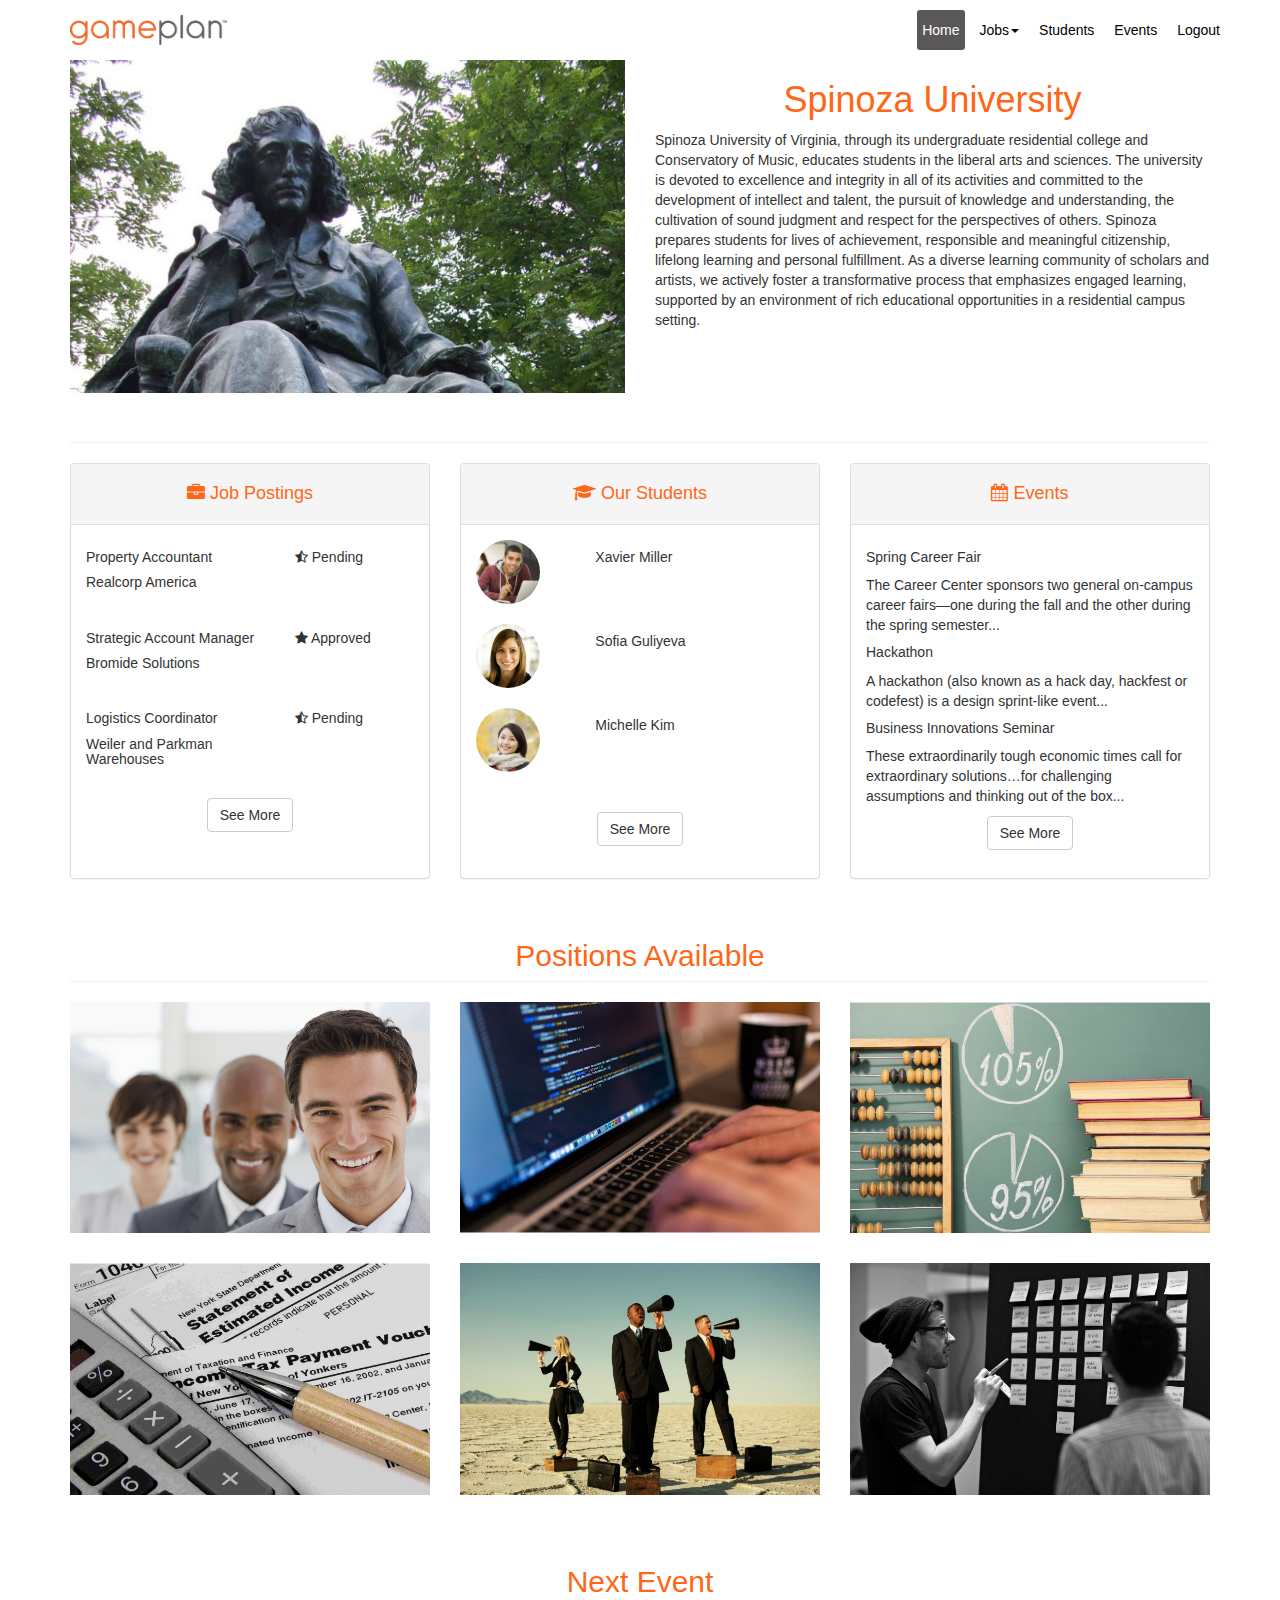
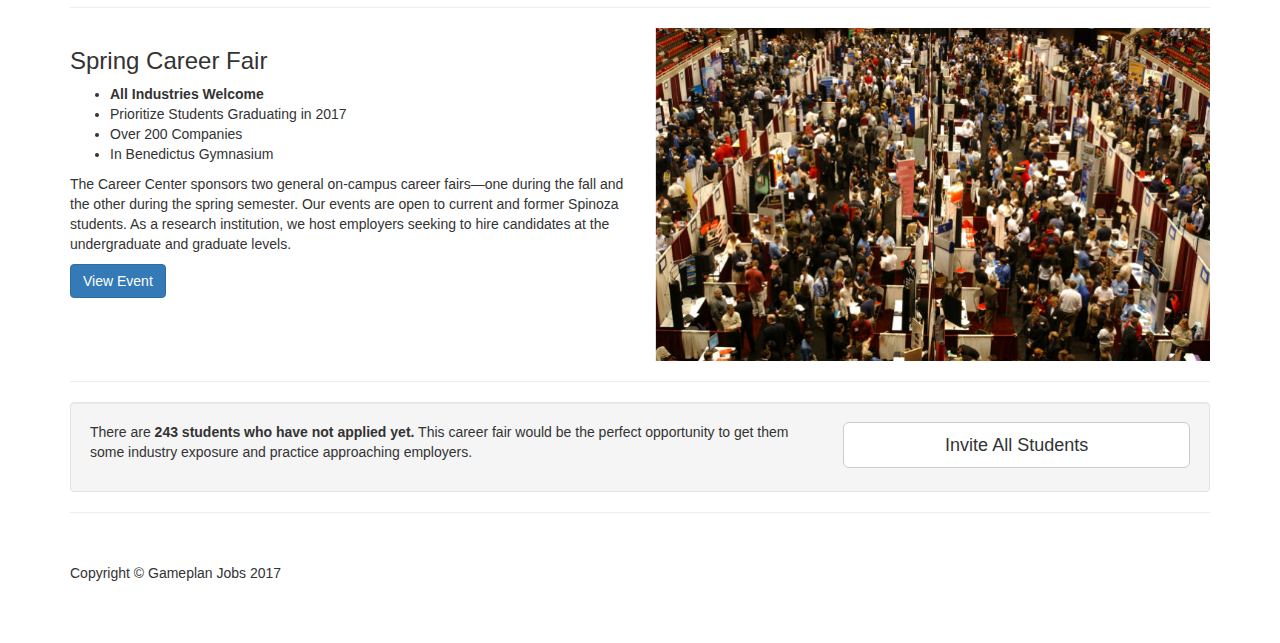
<file: index.html>
<!DOCTYPE html>
<html lang="en">

<head>

    <meta charset="utf-8">
    <meta http-equiv="X-UA-Compatible" content="IE=edge">
    <meta name="viewport" content="width=device-width, initial-scale=1">
    <meta name="description" content="">
    <meta name="author" content="">

    <title>PROTOTYPE // Gameplan Grad Jobs</title>

    <!-- Bootstrap Core CSS -->
    <link href="css/bootstrap.min.css" rel="stylesheet">

    <!-- Custom CSS -->
    <link href="css/modern-business.css" rel="stylesheet">

    <!-- Custom Fonts -->
    <link href="font-awesome/css/font-awesome.min.css" rel="stylesheet" type="text/css">

    <!-- HTML5 Shim and Respond.js IE8 support of HTML5 elements and media queries -->
    <!-- WARNING: Respond.js doesn't work if you view the page via file:// -->
    <!--[if lt IE 9]>
        <script src="https://oss.maxcdn.com/libs/html5shiv/3.7.0/html5shiv.js"></script>
        <script src="https://oss.maxcdn.com/libs/respond.js/1.4.2/respond.min.js"></script>
    <![endif]-->

</head>

<body>

    <!-- Navigation -->
    <nav class="navbar navbar-inverse navbar-fixed-top" role="navigation">
        <div class="container">
            <!-- Brand and toggle get grouped for better mobile display -->
            <div class="navbar-header">
                <button type="button" class="navbar-toggle" data-toggle="collapse" data-target="#bs-example-navbar-collapse-1">
                    <span class="sr-only">Toggle navigation</span>
                    <span class="icon-bar"></span>
                    <span class="icon-bar"></span>
                    <span class="icon-bar"></span>
                </button>
                <a class="navbar-brand" href="index.html">
                    <img src="images/logo.png">
                </a>
            </div>
            <!-- Collect the nav links, forms, and other content for toggling -->
            <div class="collapse navbar-collapse" id="bs-example-navbar-collapse-1">
                <ul class="nav navbar-nav navbar-right">
                    <li class="active">
                        <a href="index.html">Home</a>
                    </li>
                    <!-- Jobs Dropdown -->
                    <li class="dropdown hidden-xs">
                        <a href="#" class="dropdown-toggle" data-toggle="dropdown">Jobs<b class="caret"></b></a>
                        <ul class="dropdown-menu">
                            <li>
                                <a href="jobs.html">Recent Jobs</a>
                            </li>
                            <li>
                                <a href="jobsindex.html">All Jobs</a>
                            </li>
                        </ul>
                    </li>
                    <li class="visible-xs">
                        <a href="jobs.html">Jobs</a>
                    </li>
                    <li>
                        <a href="studentsindex.html">Students</a>
                    </li>
                    <li>
                        <a href="events.html">Events</a>
                    </li>
                    <li>
                        <a href="http://gameplanjobs.com/">Logout</a>
                    </li>
                    
                </ul>
            </div>
            <!-- /.navbar-collapse -->
        </div>
        <!-- /.container -->
    </nav>

    <!-- Page Content -->
    <div class="container">

        <!-- Intro Content -->
        <div class="row">
            <div class="col-md-6">
                <img class="img-responsive" src="images/spinozauniversity.jpg" alt="">
            </div>
            <div class="col-md-6">
                <h1>Spinoza University</h1>
                <p>Spinoza University of Virginia, through its undergraduate residential college and Conservatory of Music, educates students in the liberal arts and sciences. The university is devoted to excellence and integrity in all of its activities and committed to the development of intellect and talent, the pursuit of knowledge and understanding, the cultivation of sound judgment and respect for the perspectives of others. Spinoza prepares students for lives of achievement, responsible and meaningful citizenship, lifelong learning and personal fulfillment. As a diverse learning community of scholars and artists, we actively foster a transformative process that emphasizes engaged learning, supported by an environment of rich educational opportunities in a residential campus setting.</p>
            </div>
        </div>
        <!-- /.row -->

        <!-- Marketing Icons Section -->
        <div class="row">
            <div class="col-lg-12">
                <h1 class="page-header">
                </h1>
            </div>
            <div class="col-md-4">
            <!-- Mixed Status -->
                <div class="panel panel-default">
                    <div class="panel-heading">
                        <h4><i class="fa fa-briefcase" aria-hidden="true"></i> Job Postings</h4>
                    </div>
                    <div class="panel-body">
                        <div class="row">
                            <div class="col-sm-7">
                                <h5>Property Accountant</h5>
                                <h5>Realcorp America</h5>
                            </div>
                            <div class="col-sm-5">
                                <h5><i class="fa fa-star-half-o" aria-hidden="true"></i> Pending</h5>
                            </div>
                        </div>
                        <br>
                        <div class="row">
                            <div class="col-sm-7">
                                <h5>Strategic Account Manager</h5>
                                <h5>Bromide Solutions</h5>
                            </div>
                            <div class="col-sm-5">
                                <h5><i class="fa fa-star" aria-hidden="true"></i> Approved</h5>
                            </div>
                        </div>
                        <br>
                        <div class="row">
                            <div class="col-sm-7">
                                <h5>Logistics Coordinator</h5>
                                <h5>Weiler and Parkman Warehouses</h5>
                            </div>
                            <div class="col-sm-5">
                                <h5><i class="fa fa-star-half-o" aria-hidden="true"></i> Pending</h5>
                            </div>
                        </div>
                        <br>
                        <div class="text-center">
                            <a href="jobs.html" class="btn btn-default">See More</a>
                        </div>
                    </div>
                </div>
            </div>
            <div class="col-md-4">
                <div class="panel panel-default">
                    <div class="panel-heading">
                        <h4><i class="fa fa-graduation-cap" aria-hidden="true"></i> Our Students</h4>
                    </div>
                    <div class="panel-body">
                        <div class="row">
                            <div class="col-sm-4">
                            <a class="pull-left" href="#">
                                <img class="media-object" src="images/students/studentsm1.png" alt="">
                            </a>
                            </div>
                            <div class="col-sm-8">
                                <h5>Xavier Miller</h5>
                            </div>
                        </div>
                        <br>
                        <div class="row">
                            <div class="col-sm-4">
                            <a class="pull-left" href="#">
                                <img class="media-object" src="images/students/studentsm4.png" alt="">
                            </a>
                            </div>
                            <div class="col-sm-8">
                                <h5>Sofia Guliyeva</h5>
                            </div>
                        </div>
                        <br>
                        <div class="row">
                            <div class="col-sm-4">
                            <a class="pull-left" href="#">
                                <img class="media-object" src="images/students/studentsm2.png" alt="">
                            </a>
                            </div>
                            <div class="col-sm-8">
                                <h5>Michelle Kim</h5>
                            </div>
                        </div>
                        <br>
                        <br>
                        <div class="text-center">
                            <a href="studentsindex.html" class="btn btn-default">See More</a>
                        </div>
                    </div>
                </div>
            </div>
            <div class="col-md-4">
                <div class="panel panel-default">
                    <div class="panel-heading">
                        <h4><i class="fa fa-calendar" aria-hidden="true"></i> Events</h4>
                    </div>
                    <div class="panel-body">
                        <h5>Spring Career Fair</h5>
                        <p>The Career Center sponsors two general on-campus career fairs—one during the fall and the other during the spring semester...</p>
                        <h5>Hackathon</h5>
                        <p>A hackathon (also known as a hack day, hackfest or codefest) is a design sprint-like event...</p>
                        <h5>Business Innovations Seminar</h5>
                        <p>These extraordinarily tough economic times call for extraordinary solutions…for challenging assumptions and thinking out of the box...</p>
                        <div class="text-center">
                            <a href="events.html" class="btn btn-default">See More</a>
                        </div>
                    </div>
                </div>
            </div>
        </div>
        <!-- /.row -->

        <!-- Portfolio Section -->
        <div class="row">
            <div class="col-lg-12">
                <h2 class="page-header">Positions Available</h2>
            </div>
            <div class="col-md-4 col-sm-6">
                <a href="jobpost.html">
                    <img class="img-responsive img-portfolio img-hover" src="images/jobs/job1.jpg" alt="">
                </a> 
            </div>
            <div class="col-md-4 col-sm-6">
                <a href="jobpost.html">
                    <img class="img-responsive img-portfolio img-hover" src="images/jobs/job2.jpg" alt="">
                </a>
            </div>
            <div class="col-md-4 col-sm-6">
                <a href="jobpost.html">
                    <img class="img-responsive img-portfolio img-hover" src="images/jobs/job3.jpg" alt="">
                </a>
            </div>
            <div class="col-md-4 col-sm-6">
                <a href="jobpost.html">
                    <img class="img-responsive img-portfolio img-hover" src="images/jobs/job4.jpg" alt="">
                </a>
            </div>
            <div class="col-md-4 col-sm-6">
                <a href="jobpost.html">
                    <img class="img-responsive img-portfolio img-hover" src="images/jobs/job5.jpg" alt="">
                </a>
            </div>
            <div class="col-md-4 col-sm-6">
                <a href="jobpost.html">
                    <img class="img-responsive img-portfolio img-hover" src="images/jobs/job6.jpg" alt="">
                </a>
            </div>
        </div>
        <!-- /.row -->

        <!-- Features Section -->
        <div class="row">
            <div class="col-lg-12">
                <h2 class="page-header">Next Event</h2>
            </div>
            <div class="col-md-6">
                <h3>Spring Career Fair</h3>
                <ul>
                    <li><strong>All Industries Welcome</strong>
                    </li>
                    <li>Prioritize Students Graduating in 2017</li>
                    <li>Over 200 Companies</li>
                    <li>In Benedictus Gymnasium</li>
                </ul>
                <p>The Career Center sponsors two general on-campus career fairs—one during the fall and the other during the spring semester. Our events are open to current and former Spinoza students. As a research institution, we host employers seeking to hire candidates at the undergraduate and graduate levels.</p>
                <a class="btn btn-primary" href="event-sample.html">View Event</i></a>
            </div>
            <div class="col-md-6">
                <a href="event-sample.html">
                    <img class="img-responsive img-hover" src="images/events/careerfairlg1.jpg" alt="">
                </a>
            </div>
        </div>
        <!-- /.row -->

        <hr>

        <!-- Call to Action Section -->
        <div class="well">
            <div class="row">
                <div class="col-md-8">
                    <p>There are <strong>243 students who have not applied yet.</strong> This career fair would be the perfect opportunity to get them some industry exposure and practice approaching employers.</p>
                </div>
                <div class="col-md-4">
                    <a class="btn btn-lg btn-default btn-block" href="#">Invite All Students</a>
                </div>
            </div>
        </div>

        <hr>

        <!-- Footer -->
        <footer>
            <div class="row">
                <div class="col-lg-12">
                    <p>Copyright &copy; Gameplan Jobs 2017</p>
                </div>
            </div>
        </footer>

    </div>
    <!-- /.container -->

    <!-- jQuery -->
    <script src="js/jquery.js"></script>

    <!-- Bootstrap Core JavaScript -->
    <script src="js/bootstrap.min.js"></script>

    <!-- Script to Activate the Carousel -->
    <script>
    $('.carousel').carousel({
        interval: 5000 //changes the speed
    })
    </script>

</body>

</html>
</file>
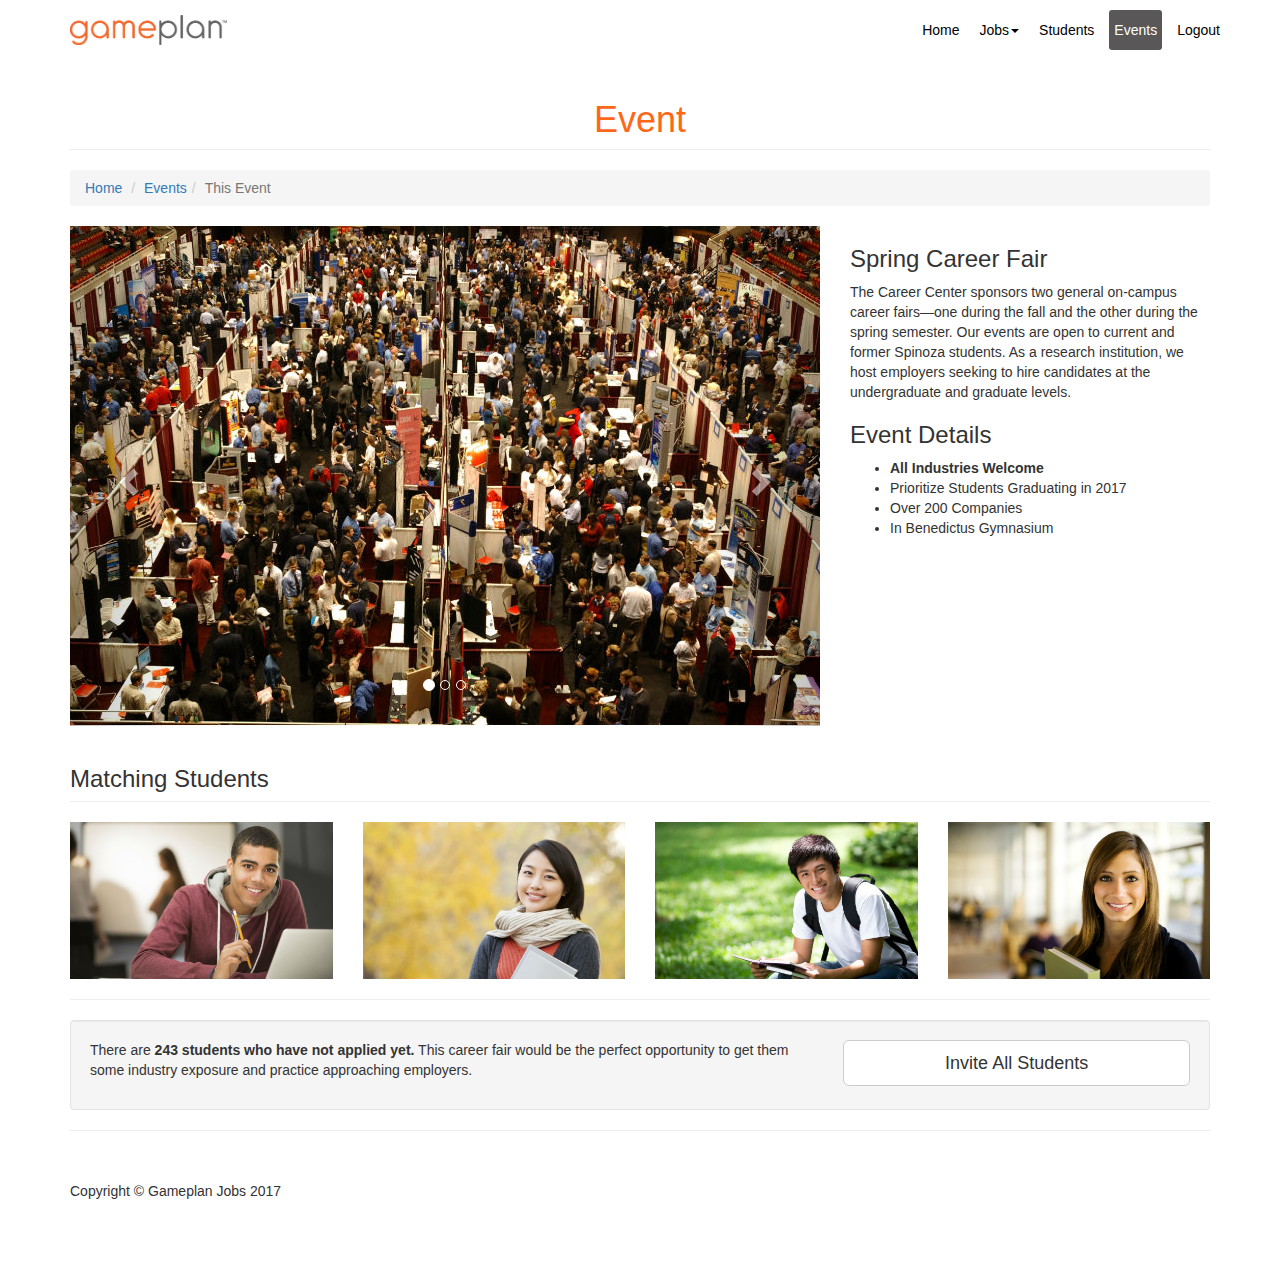
<file: event-sample.html>
<!DOCTYPE html>
<html lang="en">

<head>

    <meta charset="utf-8">
    <meta http-equiv="X-UA-Compatible" content="IE=edge">
    <meta name="viewport" content="width=device-width, initial-scale=1">
    <meta name="description" content="">
    <meta name="author" content="">

    <title>PROTOTYPE // Gameplan Grad Jobs</title>

    <!-- Bootstrap Core CSS -->
    <link href="css/bootstrap.min.css" rel="stylesheet">

    <!-- Custom CSS -->
    <link href="css/modern-business.css" rel="stylesheet">

    <!-- Custom Fonts -->
    <link href="font-awesome/css/font-awesome.min.css" rel="stylesheet" type="text/css">

    <!-- HTML5 Shim and Respond.js IE8 support of HTML5 elements and media queries -->
    <!-- WARNING: Respond.js doesn't work if you view the page via file:// -->
    <!--[if lt IE 9]>
        <script src="https://oss.maxcdn.com/libs/html5shiv/3.7.0/html5shiv.js"></script>
        <script src="https://oss.maxcdn.com/libs/respond.js/1.4.2/respond.min.js"></script>
    <![endif]-->

</head>

<body>

    <!-- Navigation -->
    <nav class="navbar navbar-inverse navbar-fixed-top" role="navigation">
        <div class="container">
            <!-- Brand and toggle get grouped for better mobile display -->
            <div class="navbar-header">
                <button type="button" class="navbar-toggle" data-toggle="collapse" data-target="#bs-example-navbar-collapse-1">
                    <span class="sr-only">Toggle navigation</span>
                    <span class="icon-bar"></span>
                    <span class="icon-bar"></span>
                    <span class="icon-bar"></span>
                </button>
                <a class="navbar-brand" href="index.html">
                    <img src="images/logo.png">
                </a>
            </div>
            <!-- Collect the nav links, forms, and other content for toggling -->
            <div class="collapse navbar-collapse" id="bs-example-navbar-collapse-1">
                <ul class="nav navbar-nav navbar-right">
                    <li>
                        <a href="index.html">Home</a>
                    </li>
                    <!-- Jobs Dropdown -->
                    <li class="dropdown hidden-xs">
                        <a href="#" class="dropdown-toggle" data-toggle="dropdown">Jobs<b class="caret"></b></a>
                        <ul class="dropdown-menu">
                            <li>
                                <a href="jobs.html">Recent Jobs</a>
                            </li>
                            <li>
                                <a href="jobsindex.html">All Jobs</a>
                            </li>
                        </ul>
                    </li>
                    <li class="visible-xs">
                        <a href="jobs.html">Jobs</a>
                    </li>
                    <li>
                        <a href="studentsindex.html">Students</a>
                    </li>
                    <li class="active">
                        <a href="events.html">Events</a>
                    </li>
                    <li>
                        <a href="http://gameplanjobs.com/">Logout</a>
                    </li>
                    
                </ul>
            </div>
            <!-- /.navbar-collapse -->
        </div>
        <!-- /.container -->
    </nav>
    <!-- Page Content -->
    <div class="container">

        <!-- Page Heading/Breadcrumbs -->
        <div class="row">
            <div class="col-lg-12">
                <h1 class="page-header">Event
                </h1>
                <ol class="breadcrumb">
                    <li><a href="index.html">Home</a>
                    </li>
                    <li><a href="events.html">Events</a>
                    <li class="active">This Event</li>
                </ol>
            </div>
        </div>
        <!-- /.row -->

        <!-- Event Row -->
        <div class="row">

            <div class="col-md-8">
                <div id="carousel-example-generic" class="carousel slide" data-ride="carousel">
                    <!-- Indicators -->
                    <ol class="carousel-indicators">
                        <li data-target="#carousel-example-generic" data-slide-to="0" class="active"></li>
                        <li data-target="#carousel-example-generic" data-slide-to="1"></li>
                        <li data-target="#carousel-example-generic" data-slide-to="2"></li>
                    </ol>

                    <!-- Wrapper for slides -->
                    <div class="carousel-inner">
                        <div class="item active">
                            <img class="img-responsive" src="images/events/careerfairxl1.jpg" alt="">
                        </div>
                        <div class="item">
                            <img class="img-responsive" src="images/events/careerfairxl01.jpg" alt="">
                        </div>
                        <div class="item">
                            <img class="img-responsive" src="images/events/careerfairxl001.jpg" alt="">
                        </div>
                    </div>

                    <!-- Controls -->
                    <a class="left carousel-control" href="#carousel-example-generic" data-slide="prev">
                        <span class="glyphicon glyphicon-chevron-left"></span>
                    </a>
                    <a class="right carousel-control" href="#carousel-example-generic" data-slide="next">
                        <span class="glyphicon glyphicon-chevron-right"></span>
                    </a>
                </div>
            </div>

            <div class="col-md-4">
                <h3>Spring Career Fair</h3>
                <p>The Career Center sponsors two general on-campus career fairs—one during the fall and the other during the spring semester. Our events are open to current and former Spinoza students. As a research institution, we host employers seeking to hire candidates at the undergraduate and graduate levels.</p>
                <h3>Event Details</h3>
                <ul>
                    <li><strong>All Industries Welcome</strong>
                    </li>
                    <li>Prioritize Students Graduating in 2017</li>
                    <li>Over 200 Companies</li>
                    <li>In Benedictus Gymnasium</li>
                </ul>
            </div>

        </div>
        <!-- /.row -->

        <!-- Related Events Row -->
        <div class="row">

            <div class="col-lg-12">
                <h3 class="page-header">Matching Students</h3>
            </div>

            <div class="col-sm-3 col-xs-6">
                <a href="#">
                    <img class="img-responsive img-hover img-related" src="images/students/studentmd1.jpg" alt="">
                </a>
            </div>

            <div class="col-sm-3 col-xs-6">
                <a href="#">
                    <img class="img-responsive img-hover img-related" src="images/students/studentmd2.jpg" alt="">
                </a>
            </div>

            <div class="col-sm-3 col-xs-6">
                <a href="#">
                    <img class="img-responsive img-hover img-related" src="images/students/studentmd3.jpg" alt="">
                </a>
            </div>

            <div class="col-sm-3 col-xs-6">
                <a href="#">
                    <img class="img-responsive img-hover img-related" src="images/students/studentmd4.jpg" alt="">
                </a>
            </div>

        </div>
        <!-- /.row -->

        <hr>

        <!-- Call to Action Section -->
        <div class="well">
            <div class="row">
                <div class="col-md-8">
                    <p>There are <strong>243 students who have not applied yet.</strong> This career fair would be the perfect opportunity to get them some industry exposure and practice approaching employers.</p>
                </div>
                <div class="col-md-4">
                    <a class="btn btn-lg btn-default btn-block" href="#">Invite All Students</a>
                </div>
            </div>
        </div>

        <hr>
        <!-- Footer -->
        <footer>
            <div class="row">
                <div class="col-lg-12">
                    <p>Copyright &copy; Gameplan Jobs 2017</p>
                </div>
            </div>
        </footer>

    </div>
    <!-- /.container -->

    <!-- jQuery -->
    <script src="js/jquery.js"></script>

    <!-- Bootstrap Core JavaScript -->
    <script src="js/bootstrap.min.js"></script>

</body>

</html>
</file>
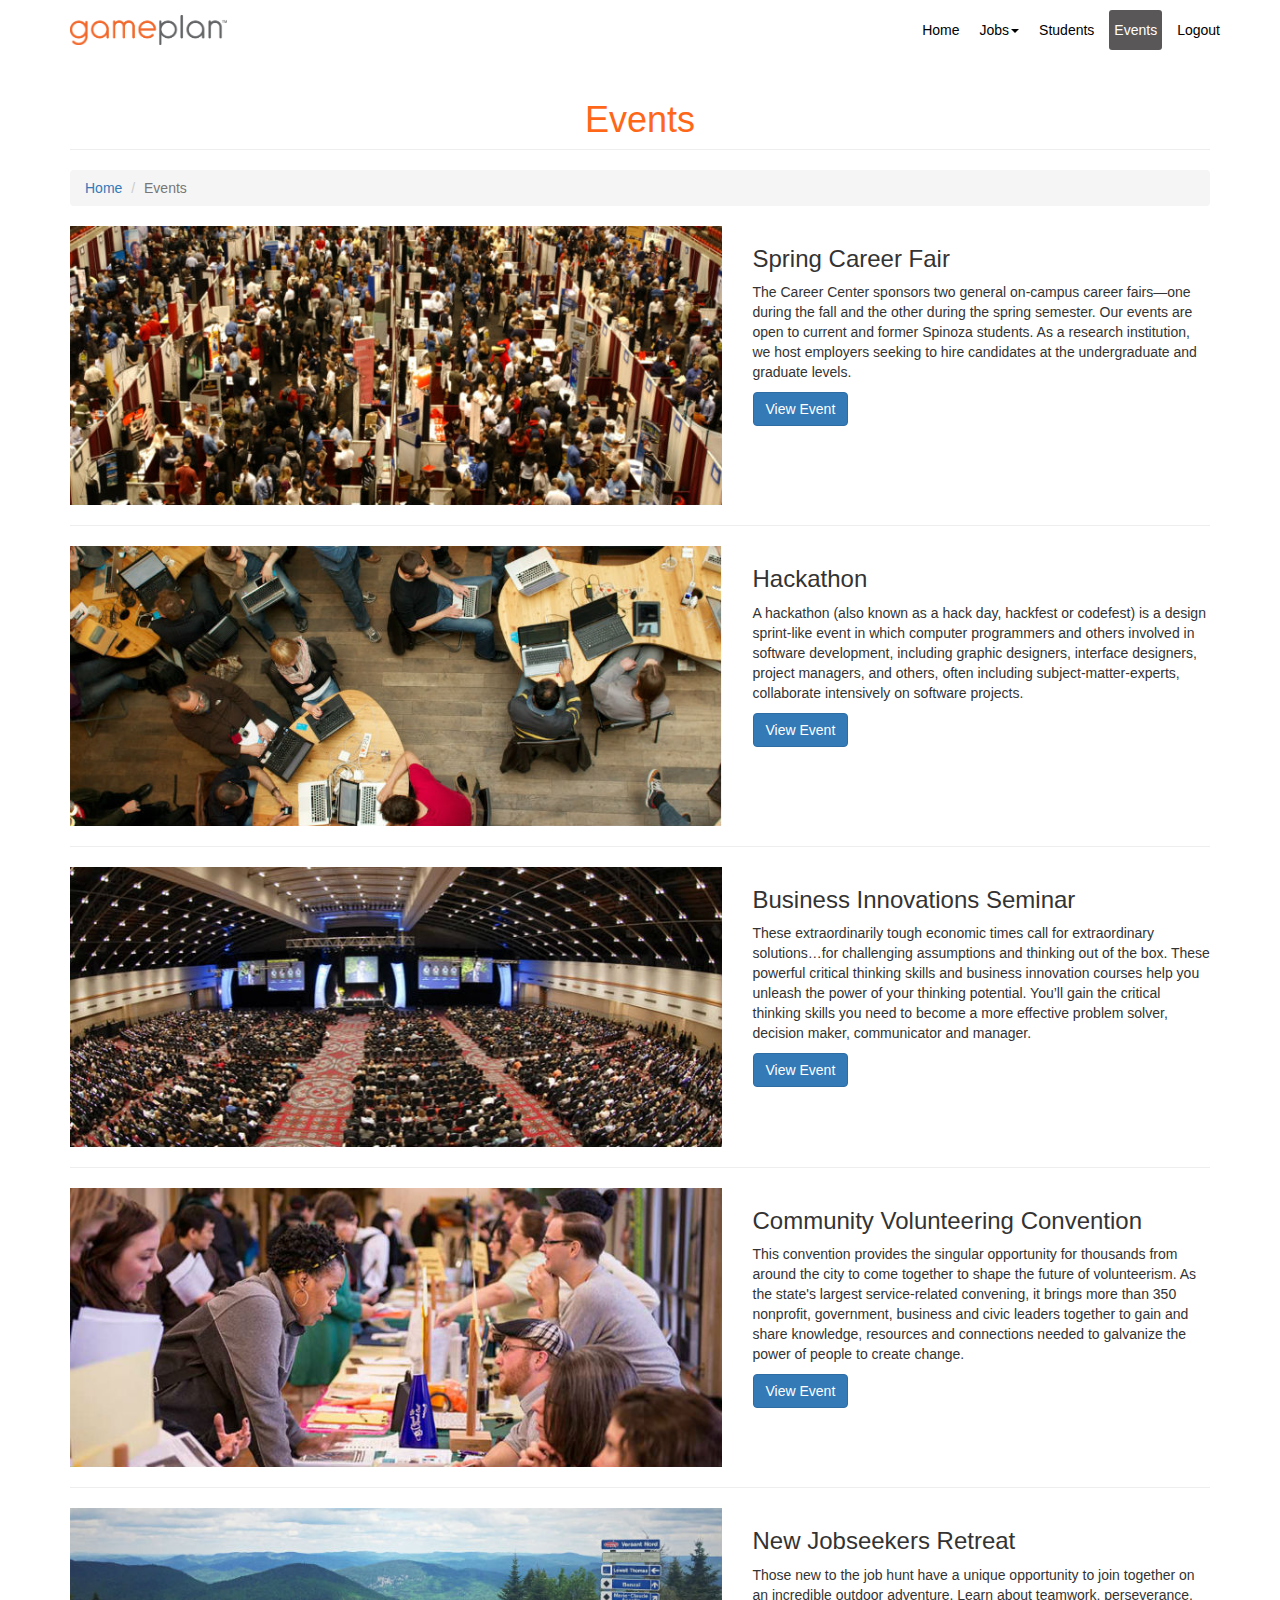
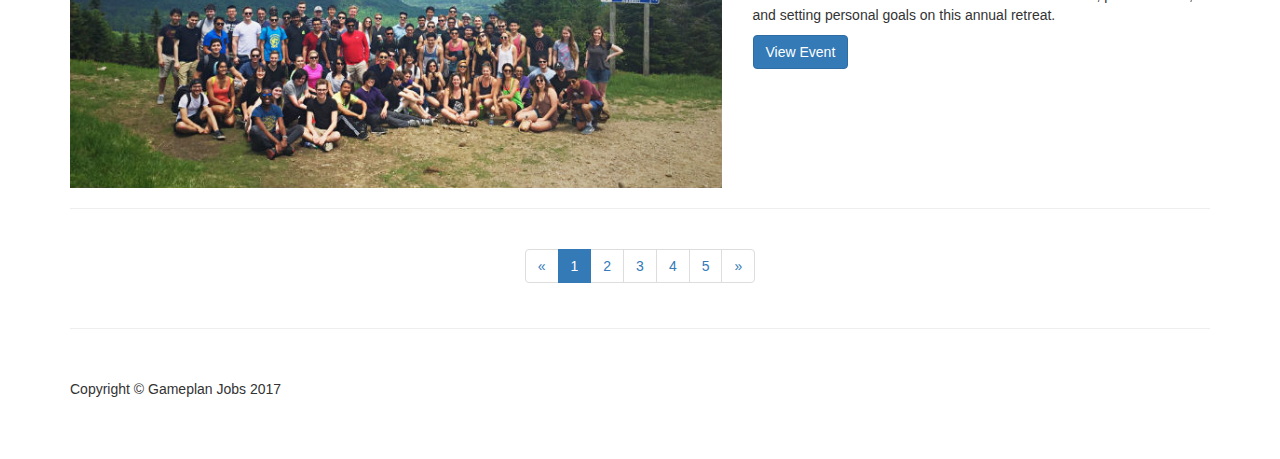
<file: events.html>
<!DOCTYPE html>
<html lang="en">
<head>
    <meta charset="utf-8">
    <meta http-equiv="X-UA-Compatible" content="IE=edge">
    <meta name="viewport" content="width=device-width, initial-scale=1">
    <meta name="description" content="">
    <meta name="author" content="">
    <title>PROTOTYPE // Gameplan Grad Jobs</title>
    <!-- Bootstrap Core CSS -->
    <link href="css/bootstrap.min.css" rel="stylesheet">
    <!-- Custom CSS -->
    <link href="css/modern-business.css" rel="stylesheet">
    <!-- Custom Fonts -->
    <link href="font-awesome/css/font-awesome.min.css" rel="stylesheet" type="text/css">
    <!-- HTML5 Shim and Respond.js IE8 support of HTML5 elements and media queries -->
    <!-- WARNING: Respond.js doesn't work if you view the page via file:// -->
    <!--[if lt IE 9]>
        <script src="https://oss.maxcdn.com/libs/html5shiv/3.7.0/html5shiv.js"></script>
        <script src="https://oss.maxcdn.com/libs/respond.js/1.4.2/respond.min.js"></script>
    <![endif]-->
</head>
<body>
    <!-- Navigation -->
    <nav class="navbar navbar-inverse navbar-fixed-top" role="navigation">
        <div class="container">
            <!-- Brand and toggle get grouped for better mobile display -->
            <div class="navbar-header">
                <button type="button" class="navbar-toggle" data-toggle="collapse" data-target="#bs-example-navbar-collapse-1">
                    <span class="sr-only">Toggle navigation</span>
                    <span class="icon-bar"></span>
                    <span class="icon-bar"></span>
                    <span class="icon-bar"></span>
                </button>
                <a class="navbar-brand" href="index.html">
                    <img src="images/logo.png">
                </a>
            </div>
            <!-- Collect the nav links, forms, and other content for toggling -->
            <div class="collapse navbar-collapse" id="bs-example-navbar-collapse-1">
                <ul class="nav navbar-nav navbar-right">
                    <li>
                        <a href="index.html">Home</a>
                    </li>
                    <!-- Jobs Dropdown -->
                    <li class="dropdown hidden-xs">
                        <a href="#" class="dropdown-toggle" data-toggle="dropdown">Jobs<b class="caret"></b></a>
                        <ul class="dropdown-menu">
                            <li>
                                <a href="jobs.html">Recent Jobs</a>
                            </li>
                            <li>
                                <a href="jobsindex.html">All Jobs</a>
                            </li>
                        </ul>
                    </li>
                    <li class="visible-xs">
                        <a href="jobs.html">Jobs</a>
                    </li>
                    <li>
                        <a href="studentsindex.html">Students</a>
                    </li>
                    <li class="active">
                        <a href="events.html">Events</a>
                    </li>
                    <li>
                        <a href="http://gameplanjobs.com/">Logout</a>
                    </li>
                    
                </ul>
            </div>
            <!-- /.navbar-collapse -->
        </div>
        <!-- /.container -->
    </nav>
    <!-- Page Content -->
    <div class="container">
        <!-- Page Heading/Breadcrumbs -->
        <div class="row">
            <div class="col-lg-12">
                <h1 class="page-header">Events
                </h1>
                <ol class="breadcrumb">
                    <li><a href="index.html">Home</a>
                    </li>
                    <li class="active">Events</li>
                </ol>
            </div>
        </div> <!-- /.row -->
        <!-- Event One -->
        <div class="row">
            <div class="col-md-7">
                <a href="event-sample.html">
                    <img class="img-responsive img-hover" src="images/events/careerfairmd1.jpg" alt="">
                </a>
            </div>
            <div class="col-md-5">
                <h3>Spring Career Fair</h3>
                <p>The Career Center sponsors two general on-campus career fairs—one during the fall and the other during the spring semester. Our events are open to current and former Spinoza students. As a research institution, we host employers seeking to hire candidates at the undergraduate and graduate levels.</p>
                <a class="btn btn-primary" href="event-sample.html">View Event</i></a>
            </div>
        </div>
        <!-- /.row -->

        <hr>

        <!-- Event Two -->
        <div class="row">
            <div class="col-md-7">
                <a href="event-sample.html">
                    <img class="img-responsive img-hover" src="images/events/careerfairmd2.jpg" alt="">
                </a>
            </div>
            <div class="col-md-5">
                <h3>Hackathon</h3>
                <p>A hackathon (also known as a hack day, hackfest or codefest) is a design sprint-like event in which computer programmers and others involved in software development, including graphic designers, interface designers, project managers, and others, often including subject-matter-experts, collaborate intensively on software projects.</p>
                <a class="btn btn-primary" href="event-sample.html">View Event</i></a>
            </div>
        </div>
        <!-- /.row -->

        <hr>

        <!-- Event Three -->
        <div class="row">
            <div class="col-md-7">
                <a href="event-sample.html">
                    <img class="img-responsive img-hover" src="images/events/careerfairmd3.jpg" alt="">
                </a>
            </div>
            <div class="col-md-5">
                <h3>Business Innovations Seminar</h3>
                <p>These extraordinarily tough economic times call for extraordinary solutions…for challenging assumptions and thinking out of the box. These powerful critical thinking skills and business innovation courses help you unleash the power of your thinking potential. You’ll gain the critical thinking skills you need to become a more effective problem solver, decision maker, communicator and manager. </p>
                <a class="btn btn-primary" href="event-sample.html">View Event</i></a>
            </div>
        </div>
        <!-- /.row -->

        <hr>

        <!-- Event Four -->
        <div class="row">

            <div class="col-md-7">
                <a href="event-sample.html">
                    <img class="img-responsive img-hover" src="images/events/careerfairmd4.jpg" alt="">
                </a>
            </div>
            <div class="col-md-5">
                <h3>Community Volunteering Convention</h3>
                <p>This convention provides the singular opportunity for thousands from around the city to come together to shape the future of volunteerism. As the state's largest service-related convening, it brings more than 350 nonprofit, government, business and civic leaders together to gain and share knowledge, resources and connections needed to galvanize the power of people to create change.</p>
                <a class="btn btn-primary" href="event-sample.html">View Event</i></a>
            </div>
        </div>
        <!-- /.row -->

        <hr>

        <!-- Event Five -->
        <div class="row">
            <div class="col-md-7">
                <a href="#">
                    <img class="img-responsive img-hover" src="images/events/careerfairmd5.jpg" alt="">
                </a>
            </div>
            <div class="col-md-5">
                <h3>New Jobseekers Retreat</h3>
                <p>Those new to the job hunt have a unique opportunity to join together on an incredible outdoor adventure. Learn about teamwork, perseverance, and setting personal goals on this annual retreat.</p>
                <a class="btn btn-primary" href="#">View Event</i></a>
            </div>
        </div>
        <!-- /.row -->

        <hr>

        <!-- Pagination -->
        <div class="row text-center">
            <div class="col-lg-12">
                <ul class="pagination">
                    <li>
                        <a href="#">&laquo;</a>
                    </li>
                    <li class="active">
                        <a href="#">1</a>
                    </li>
                    <li>
                        <a href="#">2</a>
                    </li>
                    <li>
                        <a href="#">3</a>
                    </li>
                    <li>
                        <a href="#">4</a>
                    </li>
                    <li>
                        <a href="#">5</a>
                    </li>
                    <li>
                        <a href="#">&raquo;</a>
                    </li>
                </ul>
            </div>
        </div>
        <!-- /.row -->

        <hr>

        <!-- Footer -->
        <footer>
            <div class="row">
                <div class="col-lg-12">
                    <p>Copyright &copy; Gameplan Jobs 2017</p>
                </div>
            </div>
        </footer>

    </div>
    <!-- /.container -->

    <!-- jQuery -->
    <script src="js/jquery.js"></script>

    <!-- Bootstrap Core JavaScript -->
    <script src="js/bootstrap.min.js"></script>

</body>

</html>
</file>
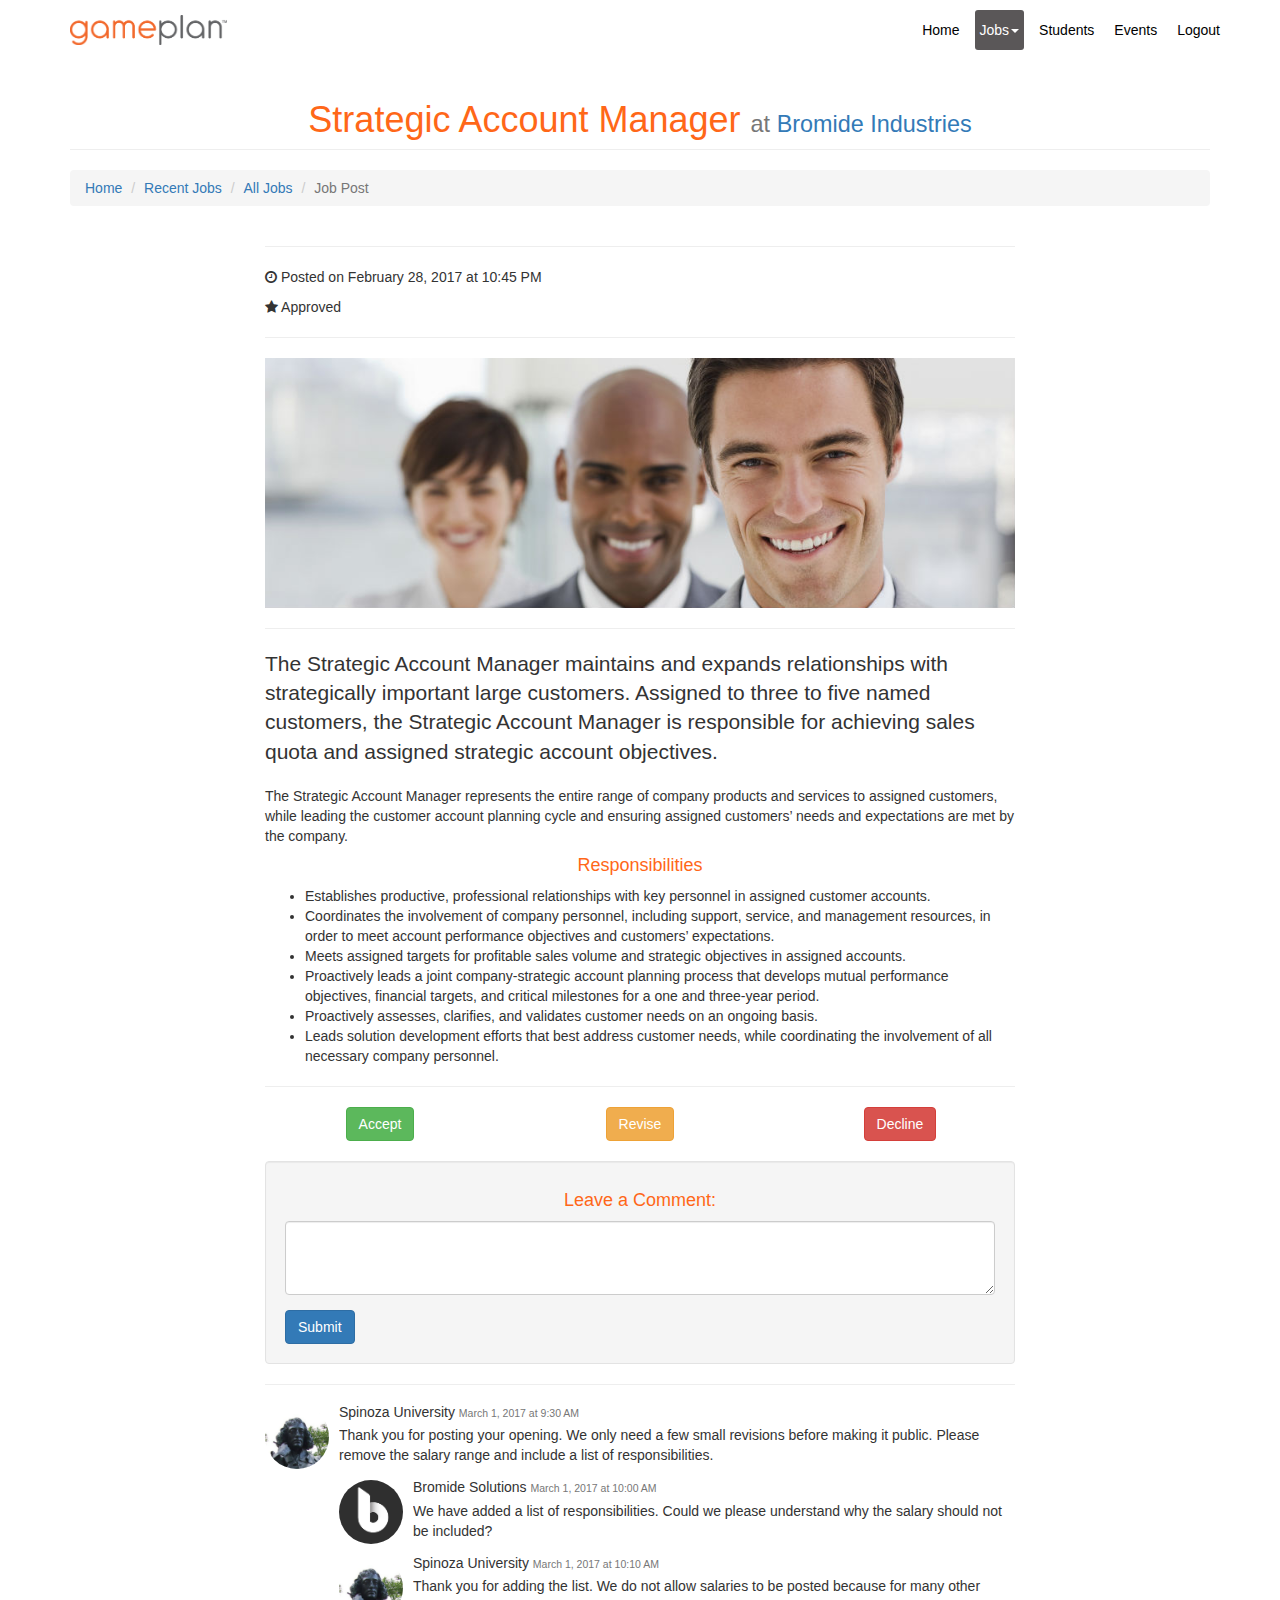
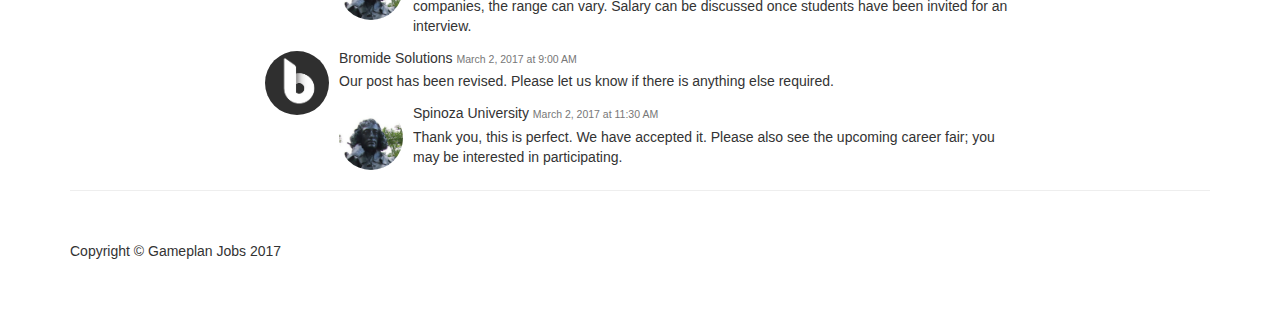
<file: jobpost.html>
<!DOCTYPE html>
<html lang="en">

<head>

    <meta charset="utf-8">
    <meta http-equiv="X-UA-Compatible" content="IE=edge">
    <meta name="viewport" content="width=device-width, initial-scale=1">
    <meta name="description" content="">
    <meta name="author" content="">

    <title>PROTOTYPE // Gameplan Grad Jobs</title>

    <!-- Bootstrap Core CSS -->
    <link href="css/bootstrap.min.css" rel="stylesheet">

    <!-- Custom CSS -->
    <link href="css/modern-business.css" rel="stylesheet">

    <!-- Custom Fonts -->
    <link href="font-awesome/css/font-awesome.min.css" rel="stylesheet" type="text/css">

    <!-- HTML5 Shim and Respond.js IE8 support of HTML5 elements and media queries -->
    <!-- WARNING: Respond.js doesn't work if you view the page via file:// -->
    <!--[if lt IE 9]>
        <script src="https://oss.maxcdn.com/libs/html5shiv/3.7.0/html5shiv.js"></script>
        <script src="https://oss.maxcdn.com/libs/respond.js/1.4.2/respond.min.js"></script>
    <![endif]-->

</head>

<body>

    <!-- Navigation -->
    <nav class="navbar navbar-inverse navbar-fixed-top" role="navigation">
        <div class="container">
            <!-- Brand and toggle get grouped for better mobile display -->
            <div class="navbar-header">
                <button type="button" class="navbar-toggle" data-toggle="collapse" data-target="#bs-example-navbar-collapse-1">
                    <span class="sr-only">Toggle navigation</span>
                    <span class="icon-bar"></span>
                    <span class="icon-bar"></span>
                    <span class="icon-bar"></span>
                </button>
                <a class="navbar-brand" href="index.html">
                    <img src="images/logo.png">
                </a>
            </div>
            <!-- Collect the nav links, forms, and other content for toggling -->
            <div class="collapse navbar-collapse" id="bs-example-navbar-collapse-1">
                <ul class="nav navbar-nav navbar-right">
                    <li>
                        <a href="index.html">Home</a>
                    </li>
                    <!-- Jobs Dropdown -->
                    <li class="dropdown hidden-xs active">
                        <a href="#" class="dropdown-toggle" data-toggle="dropdown">Jobs<b class="caret"></b></a>
                        <ul class="dropdown-menu">
                            <li>
                                <a href="jobs.html">Recent Jobs</a>
                            </li>
                            <li>
                                <a href="jobsindex.html">All Jobs</a>
                            </li>
                        </ul>
                    </li>
                    <li class="visible-xs active">
                        <a href="jobs.html">Jobs</a>
                    </li>
                    <li>
                        <a href="studentsindex.html">Students</a>
                    </li>
                    <li>
                        <a href="events.html">Events</a>
                    </li>
                    <li>
                        <a href="http://gameplanjobs.com/">Logout</a>
                    </li>
                    
                </ul>
            </div>
            <!-- /.navbar-collapse -->
        </div>
        <!-- /.container -->
    </nav>

    <!-- Page Content -->
    <div class="container">

        <!-- Page Heading/Breadcrumbs -->
        <div class="row">
            <div class="col-md-12">
                <h1 class="page-header">Strategic Account Manager
                    <small>at <a href="#">Bromide Industries</a>
                    </small>
                </h1>
                <ol class="breadcrumb">
                    <li><a href="index.html">Home</a>
                    </li>
                    <li><a href="jobs.html">Recent Jobs</a>
                    </li>
                    <li><a href="jobsindex.html">All Jobs</a></li>
                    <li class="active">Job Post</li>
                </ol>
            </div>
        </div>
        <!-- /.row -->

        <!-- Content Row -->
        <div class="row">

            <div class="col-lg-2"></div>
            <!-- Job Post Content Column -->
            <div class="col-lg-8">

                <!-- Job Post -->

                <hr>

                <!-- Date/Time -->
                <p><i class="fa fa-clock-o"></i> Posted on February 28, 2017 at 10:45 PM</p>
                <p><i class="fa fa-star" aria-hidden="true"></i> Approved</p>

                <hr>

                <!-- Preview Image -->
                <img class="img-responsive" src="images/jobs/jobpost1.jpg" alt="">

                <hr>

                <!-- Post Content -->
                <p class="lead">The Strategic Account Manager maintains and expands relationships with strategically important large customers. Assigned to three to five named customers, the Strategic Account Manager is responsible for achieving sales quota and assigned strategic account objectives.</p>
                <p>The Strategic Account Manager represents the entire range of company products and services to assigned customers, while leading the customer account planning cycle and ensuring assigned customers’ needs and expectations are met by the company.</p>
                <h4>Responsibilities</h4>
                <ul>
                    <li> Establishes productive, professional relationships with key personnel in assigned customer accounts.</li>
                    <li> Coordinates the involvement of company personnel, including support, service, and management resources, in order to meet account performance objectives and customers’ expectations.
                    <li> Meets assigned targets for profitable sales volume and strategic objectives in assigned accounts.</li>
                    <li> Proactively leads a joint company-strategic account planning process that develops mutual performance objectives, financial targets, and critical milestones for a one and three-year period.</li>
                    <li> Proactively assesses, clarifies, and validates customer needs on an ongoing basis.</li>
                    <li> Leads solution development efforts that best address customer needs, while coordinating the involvement of all necessary company personnel.</li>
                </ul>

                <hr>

                <!-- Accept or Decline -->

                <div class="row acc-dec text-center">
                    <div class="col-sm-4">
                        <button type="button" class="btn btn-success">Accept</button>
                    </div>
                    <div class="col-sm-4">
                        <button type="button" class="btn btn-warning">Revise</button>
                    </div>
                    <div class="col-sm-4">
                        <button type="button" class="btn btn-danger">Decline</button>
                    </div>
                </div>

                <!-- Job Comments -->

                <!-- Comments Form -->
                <div class="well">
                    <h4>Leave a Comment:</h4>
                    <form role="form">
                        <div class="form-group">
                            <textarea class="form-control" rows="3"></textarea>
                        </div>
                        <button type="submit" class="btn btn-primary">Submit</button>
                    </form>
                </div>

                <hr>

                <!-- Posted Comments -->

                <!-- Comment -->
                <div class="media">
                    <a class="pull-left" href="#">
                        <img class="media-object" src="images/spinozalogo.png" alt="">
                    </a>
                    <div class="media-body">
                        <h5 class="media-heading">Spinoza University
                            <small>March 1, 2017 at 9:30 AM</small>
                        </h5>
                        Thank you for posting your opening. We only need a few small revisions before making it public. Please remove the salary range and include a list of responsibilities.
                        <!-- Nested Comment -->
                        <div class="media">
                            <a class="pull-left" href="#">
                                <img class="media-object" src="images/jobs/joblogo1.png" alt="">
                            </a>
                            <div class="media-body">
                                <h5 class="media-heading">Bromide Solutions
                                    <small>March 1, 2017 at 10:00 AM</small>
                                </h5>
                                We have added a list of responsibilities. Could we please understand why the salary should not be included?
                            </div>
                            <div class="media">
                                <a class="pull-left" href="#">
                                    <img class="media-object" src="images/spinozalogo.png" alt="">
                                </a>
                                <div class="media-body">
                                    <h5 class="media-heading">Spinoza University
                                        <small>March 1, 2017 at 10:10 AM</small>
                                    </h5>
                                    Thank you for adding the list. We do not allow salaries to be posted because for many other companies, the range can vary. Salary can be discussed once students have been invited for an interview.
                                </div>
                            </div>
                        </div>
                        <!-- End Nested Comment -->
                    </div>
                </div>

                <!-- Comment -->
                <div class="media">
                    <a class="pull-left" href="#">
                        <img class="media-object" src="images/jobs/joblogo1.png" alt="">
                    </a>
                    <div class="media-body">
                        <h5 class="media-heading">Bromide Solutions
                            <small>March 2, 2017 at 9:00 AM</small>
                        </h5>
                        Our post has been revised. Please let us know if there is anything else required.
                        <!-- Nested Comment -->
                        <div class="media">
                            <a class="pull-left" href="#">
                                <img class="media-object" src="images/spinozalogo.png" alt="">
                            </a>
                            <div class="media-body">
                                <h5 class="media-heading">Spinoza University
                                    <small>March 2, 2017 at 11:30 AM</small>
                                </h5>
                                Thank you, this is perfect. We have accepted it. Please also see the upcoming career fair; you may be interested in participating.
                            </div>
                        </div>
                        <!-- End Nested Comment -->
                    </div>
                </div>
            </div>

        </div>
        <!-- /.row -->

        <hr>

        <!-- Footer -->
        <footer>
            <div class="row">
                <div class="col-lg-12">
                    <p>Copyright &copy; Gameplan Jobs 2017</p>
                </div>
            </div>
        </footer>

    </div>
    <!-- /.container -->

    <!-- jQuery -->
    <script src="js/jquery.js"></script>

    <!-- Bootstrap Core JavaScript -->
    <script src="js/bootstrap.min.js"></script>

</body>

</html>
</file>
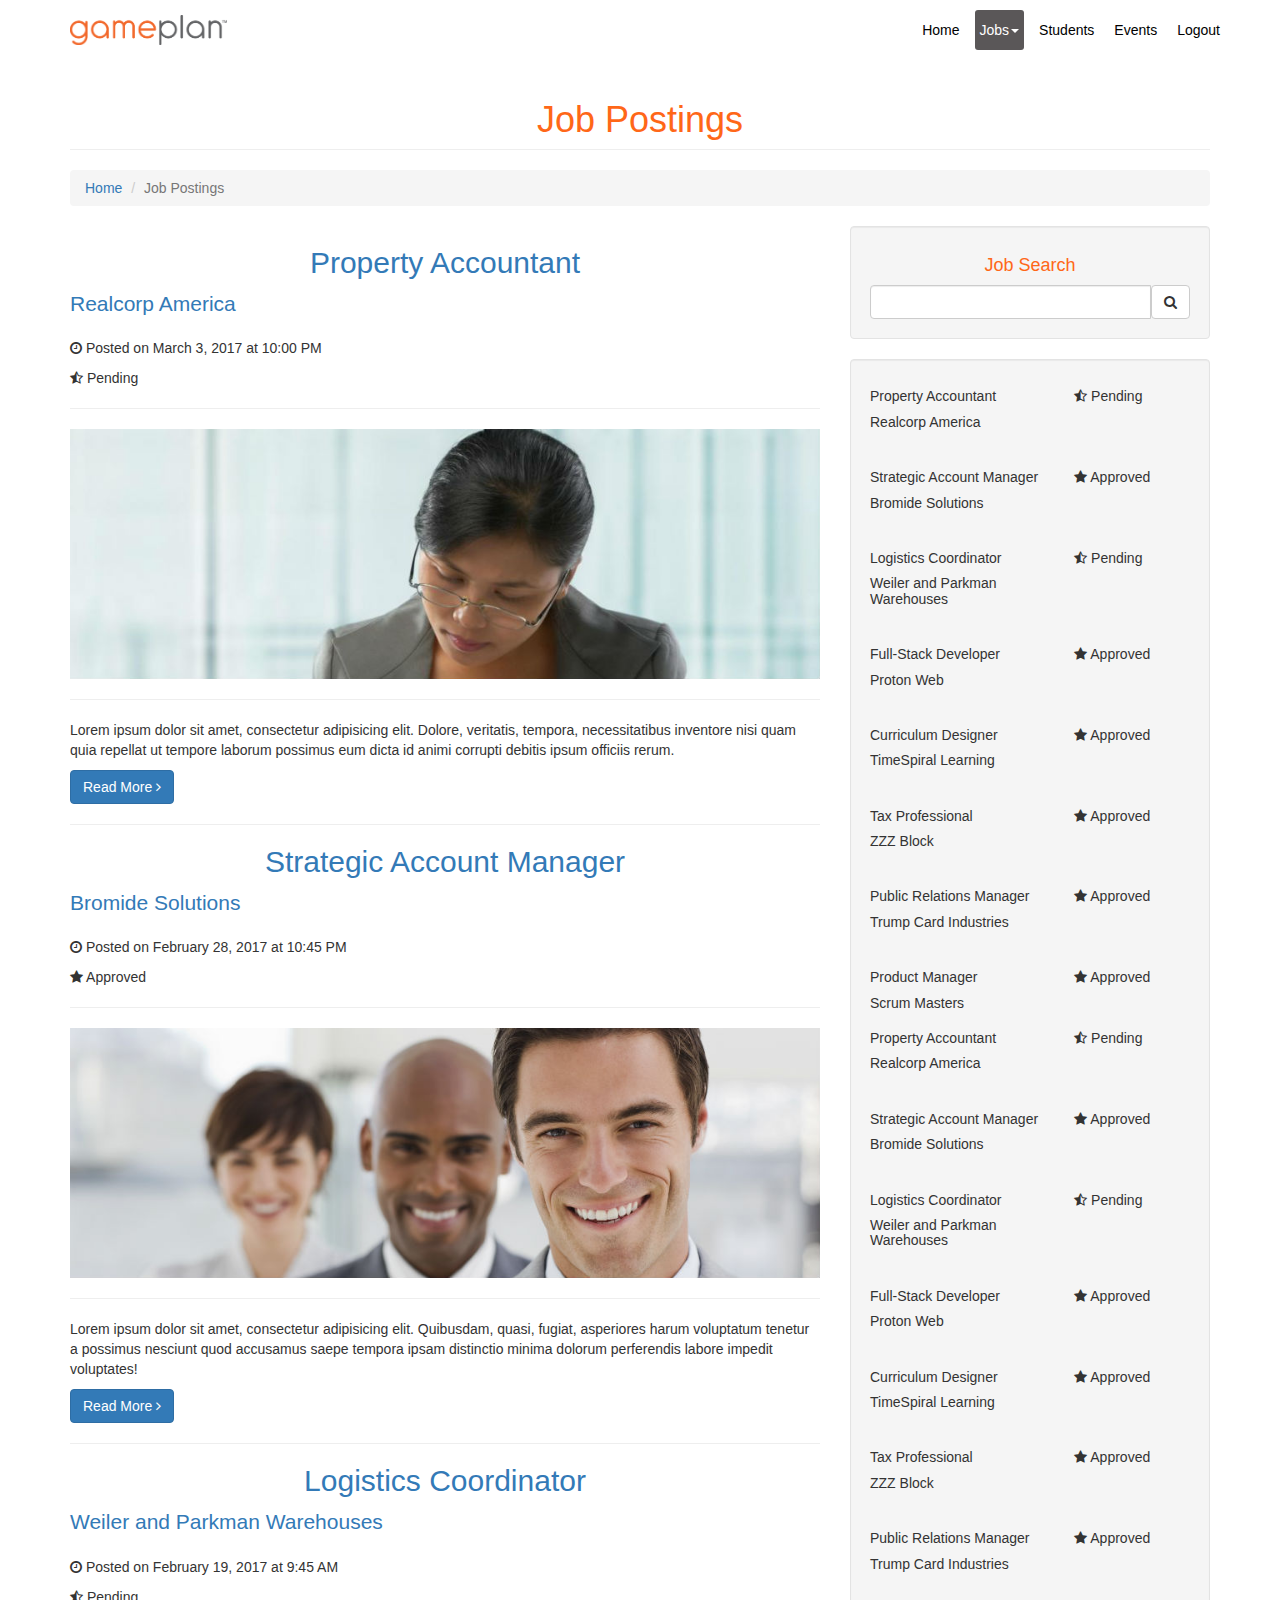
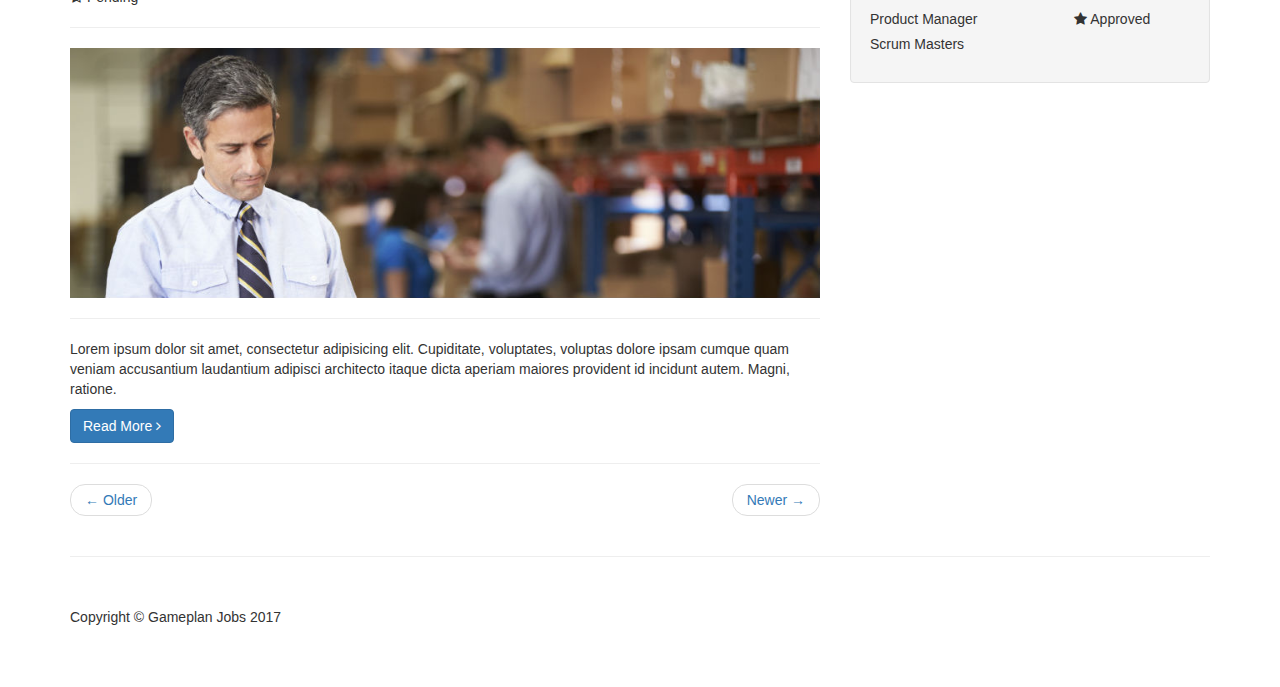
<file: jobs.html>
<!DOCTYPE html>
<html lang="en">

<head>

    <meta charset="utf-8">
    <meta http-equiv="X-UA-Compatible" content="IE=edge">
    <meta name="viewport" content="width=device-width, initial-scale=1">
    <meta name="description" content="">
    <meta name="author" content="">

    <title>PROTOTYPE // Gameplan Grad Jobs</title>

    <!-- Bootstrap Core CSS -->
    <link href="css/bootstrap.min.css" rel="stylesheet">

    <!-- Custom CSS -->
    <link href="css/modern-business.css" rel="stylesheet">

    <!-- Custom Fonts -->
    <link href="font-awesome/css/font-awesome.min.css" rel="stylesheet" type="text/css">

    <!-- HTML5 Shim and Respond.js IE8 support of HTML5 elements and media queries -->
    <!-- WARNING: Respond.js doesn't work if you view the page via file:// -->
    <!--[if lt IE 9]>
        <script src="https://oss.maxcdn.com/libs/html5shiv/3.7.0/html5shiv.js"></script>
        <script src="https://oss.maxcdn.com/libs/respond.js/1.4.2/respond.min.js"></script>
    <![endif]-->

</head>

<body>

    <!-- Navigation -->
    <nav class="navbar navbar-inverse navbar-fixed-top" role="navigation">
        <div class="container">
            <!-- Brand and toggle get grouped for better mobile display -->
            <div class="navbar-header">
                <button type="button" class="navbar-toggle" data-toggle="collapse" data-target="#bs-example-navbar-collapse-1">
                    <span class="sr-only">Toggle navigation</span>
                    <span class="icon-bar"></span>
                    <span class="icon-bar"></span>
                    <span class="icon-bar"></span>
                </button>
                <a class="navbar-brand" href="index.html">
                    <img src="images/logo.png">
                </a>
            </div>
            <!-- Collect the nav links, forms, and other content for toggling -->
            <div class="collapse navbar-collapse" id="bs-example-navbar-collapse-1">
                <ul class="nav navbar-nav navbar-right">
                    <li>
                        <a href="index.html">Home</a>
                    </li>
                    <!-- Jobs Dropdown -->
                    <li class="active dropdown hidden-xs">
                        <a href="#" class="dropdown-toggle" data-toggle="dropdown">Jobs<b class="caret"></b></a>
                        <ul class="dropdown-menu">
                            <li>
                                <a href="jobs.html">Recent Jobs</a>
                            </li>
                            <li>
                                <a href="jobsindex.html">All Jobs</a>
                            </li>
                        </ul>
                    </li>
                    <li class="visible-xs active">
                        <a href="jobs.html">Jobs</a>
                    </li>
                    <li>
                        <a href="studentsindex.html">Students</a>
                    </li>
                    <li>
                        <a href="events.html">Events</a>
                    </li>
                    <li>
                        <a href="http://gameplanjobs.com/">Logout</a>
                    </li>
                    
                </ul>
            </div>
            <!-- /.navbar-collapse -->
        </div>
        <!-- /.container -->
    </nav>

    <!-- Page Content -->
    <div class="container">

        <!-- Page Heading/Breadcrumbs -->
        <div class="row">
            <div class="col-lg-12">
                <h1 class="page-header">Job Postings
                </h1>
                <ol class="breadcrumb">
                    <li><a href="index.html">Home</a>
                    </li>
                    <li class="active">Job Postings</li>
                </ol>
            </div>
        </div>
        <!-- /.row -->

        <div class="row">

            <!-- Job Entries Column -->
            <div class="col-md-8">

                <!-- First Job Post -->
                <h2>
                    <a href="#">Property Accountant</a>
                </h2>
                <p class="lead">
                    <a href="#">Realcorp America</a>
                </p>
                <p><i class="fa fa-clock-o"></i> Posted on March 3, 2017 at 10:00 PM</p>
                <p><i class="fa fa-star-half-o" aria-hidden="true"></i> Pending</p>
                <hr>
                <a href="jobpost.html">
                    <img class="img-responsive img-hover" src="images/jobs/jobpost7.jpg" alt="">
                </a>
                <hr>
                <p>Lorem ipsum dolor sit amet, consectetur adipisicing elit. Dolore, veritatis, tempora, necessitatibus inventore nisi quam quia repellat ut tempore laborum possimus eum dicta id animi corrupti debitis ipsum officiis rerum.</p>
                <a class="btn btn-primary" href="jobpost.html">Read More <i class="fa fa-angle-right"></i></a>

                <hr>

                <!-- Second Job Post -->
                <h2>
                    <a href="#">Strategic Account Manager</a>
                </h2>
                <p class="lead">
                    <a href="index.php">Bromide Solutions</a>
                </p>
                <p><i class="fa fa-clock-o"></i> Posted on February 28, 2017 at 10:45 PM</p>
                <p><i class="fa fa-star" aria-hidden="true"></i> Approved</p>
                <hr>
                <a href="jobpost.html">
                    <img class="img-responsive img-hover" src="images/jobs/jobpost1.jpg" alt="">
                </a>
                <hr>
                <p>Lorem ipsum dolor sit amet, consectetur adipisicing elit. Quibusdam, quasi, fugiat, asperiores harum voluptatum tenetur a possimus nesciunt quod accusamus saepe tempora ipsam distinctio minima dolorum perferendis labore impedit voluptates!</p>
                <a class="btn btn-primary" href="jobpost.html">Read More <i class="fa fa-angle-right"></i></a>

                <hr>

                <!-- Third Job Post -->
                <h2>
                    <a href="#">Logistics Coordinator</a>
                </h2>
                <p class="lead">
                    <a href="index.php">Weiler and Parkman Warehouses</a>
                </p>
                <p><i class="fa fa-clock-o"></i> Posted on February 19, 2017 at 9:45 AM</p>
                <p><i class="fa fa-star-half-o" aria-hidden="true"></i> Pending</p>
                <hr>
                <a href="jobpost.html">
                    <img class="img-responsive img-hover" src="images/jobs/jobpost8.jpg" alt="">
                </a>
                <hr>
                <p>Lorem ipsum dolor sit amet, consectetur adipisicing elit. Cupiditate, voluptates, voluptas dolore ipsam cumque quam veniam accusantium laudantium adipisci architecto itaque dicta aperiam maiores provident id incidunt autem. Magni, ratione.</p>
                <a class="btn btn-primary" href="jobpost.html">Read More <i class="fa fa-angle-right"></i></a>

                <hr>

                <!-- Pager -->
                <ul class="pager">
                    <li class="previous">
                        <a href="#">&larr; Older</a>
                    </li>
                    <li class="next">
                        <a href="#">Newer &rarr;</a>
                    </li>
                </ul>

            </div>

            <!-- Job Sidebar Widgets Column -->
            <div class="col-md-4">

                <!-- Job Search Well -->
                <div class="well">
                    <h4>Job Search</h4>
                    <div class="input-group">
                        <input type="text" class="form-control">
                        <span class="input-group-btn">
                            <a href="jobsindex.html"> 
                                <button class="btn btn-default" type="button"><i class="fa fa-search"></i></button>
                            </a>
                        </span>
                    </div>
                    <!-- /.input-group -->
                </div>

                <!-- Side Widget Well -->
                <div class="well">
                    <div class="row">
                        <div class="col-sm-7">
                            <h5>Property Accountant</h5>
                            <h5>Realcorp America</h5>
                        </div>
                        <div class="col-sm-5">
                            <h5><i class="fa fa-star-half-o" aria-hidden="true"></i> Pending</h5>
                        </div>
                    </div>
                    <br>
                    <div class="row">
                        <div class="col-sm-7">
                            <h5>Strategic Account Manager</h5>
                            <h5>Bromide Solutions</h5>
                        </div>
                        <div class="col-sm-5">
                            <h5><i class="fa fa-star" aria-hidden="true"></i> Approved</h5>
                        </div>
                    </div>
                    <br>
                    <div class="row">
                        <div class="col-sm-7">
                            <h5>Logistics Coordinator</h5>
                            <h5>Weiler and Parkman Warehouses</h5>
                        </div>
                        <div class="col-sm-5">
                            <h5><i class="fa fa-star-half-o" aria-hidden="true"></i> Pending</h5>
                        </div>
                    </div>
                    <br>
                    <div class="row">
                        <div class="col-sm-7">
                            <h5>Full-Stack Developer</h5>
                            <h5>Proton Web</h5>
                        </div>
                        <div class="col-sm-5">
                            <h5><i class="fa fa-star" aria-hidden="true"></i> Approved</h5>
                        </div>
                    </div>
                    <br>
                    <div class="row">
                        <div class="col-sm-7">
                            <h5>Curriculum Designer</h5>
                            <h5>TimeSpiral Learning</h5>
                        </div>
                        <div class="col-sm-5">
                            <h5><i class="fa fa-star" aria-hidden="true"></i> Approved</h5>
                        </div>
                    </div>
                    <br>
                    <div class="row">
                        <div class="col-sm-7">
                            <h5>Tax Professional</h5>
                            <h5>ZZZ Block</h5>
                        </div>
                        <div class="col-sm-5">
                            <h5><i class="fa fa-star" aria-hidden="true"></i> Approved</h5>
                        </div>
                    </div>
                    <br>
                    <div class="row">
                        <div class="col-sm-7">
                            <h5>Public Relations Manager</h5>
                            <h5>Trump Card Industries</h5>
                        </div>
                        <div class="col-sm-5">
                            <h5><i class="fa fa-star" aria-hidden="true"></i> Approved</h5>
                        </div>
                    </div>
                    <br>
                    <div class="row">
                        <div class="col-sm-7">
                            <h5>Product Manager</h5>
                            <h5>Scrum Masters</h5>
                        </div>
                        <div class="col-sm-5">
                            <h5><i class="fa fa-star" aria-hidden="true"></i> Approved</h5>
                        </div>
                    </div>
                    <div class="row">
                        <div class="col-sm-7">
                            <h5>Property Accountant</h5>
                            <h5>Realcorp America</h5>
                        </div>
                        <div class="col-sm-5">
                            <h5><i class="fa fa-star-half-o" aria-hidden="true"></i> Pending</h5>
                        </div>
                    </div>
                    <br>
                    <div class="row">
                        <div class="col-sm-7">
                            <h5>Strategic Account Manager</h5>
                            <h5>Bromide Solutions</h5>
                        </div>
                        <div class="col-sm-5">
                            <h5><i class="fa fa-star" aria-hidden="true"></i> Approved</h5>
                        </div>
                    </div>
                    <br>
                    <div class="row">
                        <div class="col-sm-7">
                            <h5>Logistics Coordinator</h5>
                            <h5>Weiler and Parkman Warehouses</h5>
                        </div>
                        <div class="col-sm-5">
                            <h5><i class="fa fa-star-half-o" aria-hidden="true"></i> Pending</h5>
                        </div>
                    </div>
                    <br>
                    <div class="row">
                        <div class="col-sm-7">
                            <h5>Full-Stack Developer</h5>
                            <h5>Proton Web</h5>
                        </div>
                        <div class="col-sm-5">
                            <h5><i class="fa fa-star" aria-hidden="true"></i> Approved</h5>
                        </div>
                    </div>
                    <br>
                    <div class="row">
                        <div class="col-sm-7">
                            <h5>Curriculum Designer</h5>
                            <h5>TimeSpiral Learning</h5>
                        </div>
                        <div class="col-sm-5">
                            <h5><i class="fa fa-star" aria-hidden="true"></i> Approved</h5>
                        </div>
                    </div>
                    <br>
                    <div class="row">
                        <div class="col-sm-7">
                            <h5>Tax Professional</h5>
                            <h5>ZZZ Block</h5>
                        </div>
                        <div class="col-sm-5">
                            <h5><i class="fa fa-star" aria-hidden="true"></i> Approved</h5>
                        </div>
                    </div>
                    <br>
                    <div class="row">
                        <div class="col-sm-7">
                            <h5>Public Relations Manager</h5>
                            <h5>Trump Card Industries</h5>
                        </div>
                        <div class="col-sm-5">
                            <h5><i class="fa fa-star" aria-hidden="true"></i> Approved</h5>
                        </div>
                    </div>
                    <br>
                    <div class="row">
                        <div class="col-sm-7">
                            <h5>Product Manager</h5>
                            <h5>Scrum Masters</h5>
                        </div>
                        <div class="col-sm-5">
                            <h5><i class="fa fa-star" aria-hidden="true"></i> Approved</h5>
                        </div>
                    </div>
                </div> <!-- Well -->

            </div>

        </div>
        <!-- /.row -->

        <hr>

        <!-- Footer -->
        <footer>
            <div class="row">
                <div class="col-lg-12">
                    <p>Copyright &copy; Gameplan Jobs 2017</p>
                </div>
            </div>
        </footer>

    </div>
    <!-- /.container -->

    <!-- jQuery -->
    <script src="js/jquery.js"></script>

    <!-- Bootstrap Core JavaScript -->
    <script src="js/bootstrap.min.js"></script>

</body>

</html>
</file>
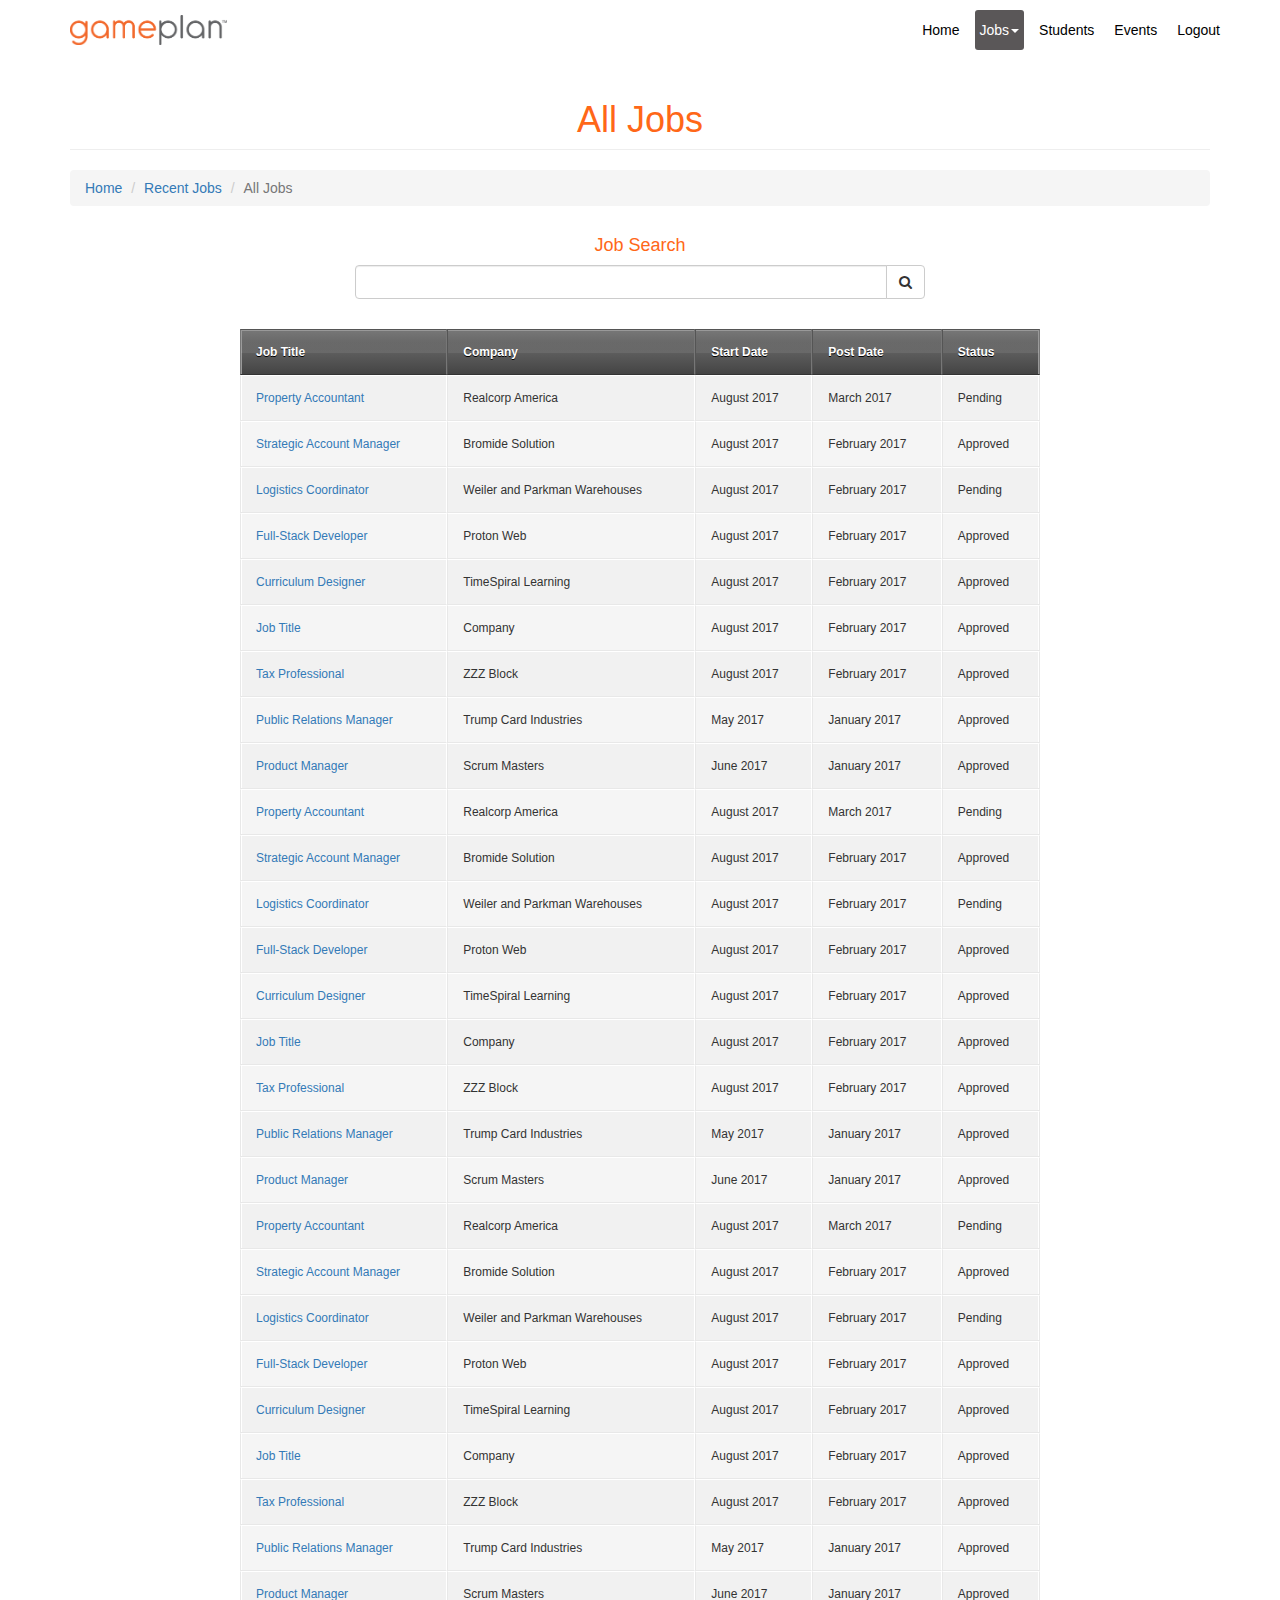
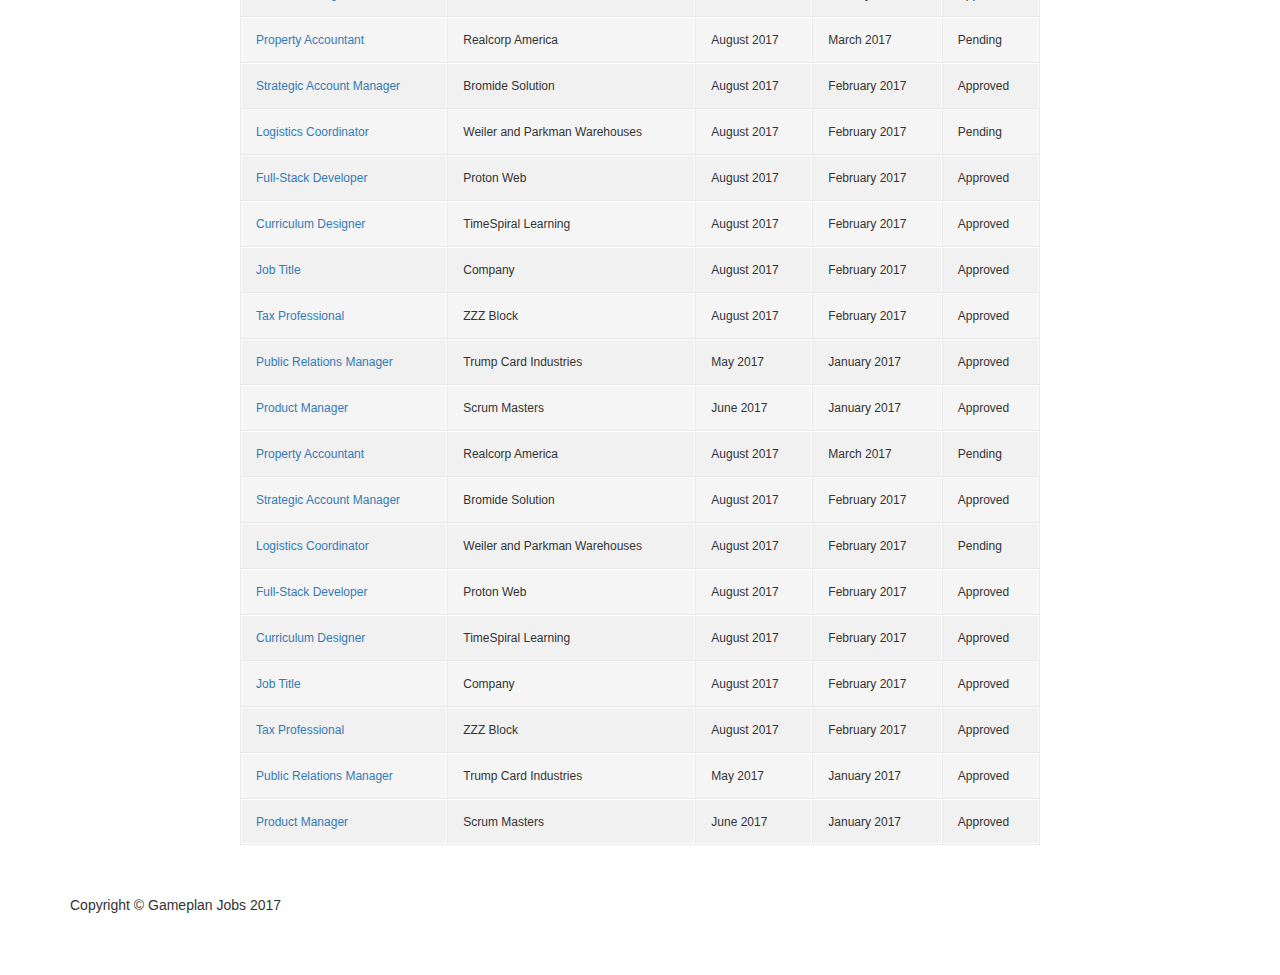
<file: jobsindex.html>
<!DOCTYPE html>
<html lang="en">

<head>

    <meta charset="utf-8">
    <meta http-equiv="X-UA-Compatible" content="IE=edge">
    <meta name="viewport" content="width=device-width, initial-scale=1">
    <meta name="description" content="">
    <meta name="author" content="">

    <title>PROTOTYPE // Gameplan Grad Jobs</title>

    <!-- Bootstrap Core CSS -->
    <link href="css/bootstrap.min.css" rel="stylesheet">

    <!-- Custom CSS -->
    <link href="css/modern-business.css" rel="stylesheet">

    <!-- Custom Fonts -->
    <link href="font-awesome/css/font-awesome.min.css" rel="stylesheet" type="text/css">

    <!-- HTML5 Shim and Respond.js IE8 support of HTML5 elements and media queries -->
    <!-- WARNING: Respond.js doesn't work if you view the page via file:// -->
    <!--[if lt IE 9]>
        <script src="https://oss.maxcdn.com/libs/html5shiv/3.7.0/html5shiv.js"></script>
        <script src="https://oss.maxcdn.com/libs/respond.js/1.4.2/respond.min.js"></script>
    <![endif]-->

</head>

<body>

    <!-- Navigation -->
    <nav class="navbar navbar-inverse navbar-fixed-top" role="navigation">
        <div class="container">
            <!-- Brand and toggle get grouped for better mobile display -->
            <div class="navbar-header">
                <button type="button" class="navbar-toggle" data-toggle="collapse" data-target="#bs-example-navbar-collapse-1">
                    <span class="sr-only">Toggle navigation</span>
                    <span class="icon-bar"></span>
                    <span class="icon-bar"></span>
                    <span class="icon-bar"></span>
                </button>
                <a class="navbar-brand" href="index.html">
                    <img src="images/logo.png">
                </a>
            </div>
            <!-- Collect the nav links, forms, and other content for toggling -->
            <div class="collapse navbar-collapse" id="bs-example-navbar-collapse-1">
                <ul class="nav navbar-nav navbar-right">
                    <li>
                        <a href="index.html">Home</a>
                    </li>
                    <!-- Jobs Dropdown -->
                    <li class="dropdown hidden-xs active">
                        <a href="#" class="dropdown-toggle" data-toggle="dropdown">Jobs<b class="caret"></b></a>
                        <ul class="dropdown-menu">
                            <li>
                                <a href="jobs.html">Recent Jobs</a>
                            </li>
                            <li>
                                <a href="jobsindex.html">All Jobs</a>
                            </li>
                        </ul>
                    </li>
                    <li class="visible-xs active">
                        <a href="jobs.html">Jobs</a>
                    </li>
                    <li>
                        <a href="studentsindex.html">Students</a>
                    </li>
                    <li>
                        <a href="events.html">Events</a>
                    </li>
                    <li>
                        <a href="http://gameplanjobs.com/">Logout</a>
                    </li>
                    
                </ul>
            </div>
            <!-- /.navbar-collapse -->
        </div>
        <!-- /.container -->
    </nav>

    <!-- Page Content -->
    <div class="container">
        <!-- Page Heading/Breadcrumbs -->
        <div class="row">
            <div class="col-lg-12">
                <h1 class="page-header">All Jobs
                </h1>
                <ol class="breadcrumb">
                    <li><a href="index.html">Home</a>
                    </li>
                    <li><a href="jobs.html">Recent Jobs</a></li>
                    <li class="active">All Jobs</li>
                </ol>
            </div>
        </div>
        <!-- /.row -->

        <h4>Job Search</h4>
        <div class="input-group index-search">
            <input type="text" class="form-control">
            <span class="input-group-btn">
                <button class="btn btn-default" type="button"><i class="fa fa-search"></i></button>
            </span>
        </div>

        <div class="visible-xs">
            <div class="row">
                <div class="col-sm-7">
                    <a href="jobpost.html"><h5>Property Accountant</h5></a>
                    <a href="jobpost.html"><h5>Realcorp America</h5></a>
                </div>
                <div class="col-sm-5">
                    <a href="jobpost.html"><h5><i class="fa fa-star-half-o" aria-hidden="true"></i> Pending</h5></a>
                </div>
            </div>
            <br>
            <div class="row">
                <div class="col-sm-7">
                    <a href="jobpost.html"><h5>Strategic Account Manager</h5></a>
                    <a href="jobpost.html"><h5>Bromide Solutions</h5></a>
                </div>
                <div class="col-sm-5">
                    <a href="jobpost.html"><h5><i class="fa fa-star" aria-hidden="true"></i> Approved</h5></a>
                </div>
            </div>
            <br>
            <div class="row">
                <div class="col-sm-7">
                    <a href="jobpost.html"><h5>Logistics Coordinator</h5></a>
                    <a href="jobpost.html"><h5>Weiler and Parkman Warehouses</h5></a>
                </div>
                <div class="col-sm-5">
                    <a href="jobpost.html"><h5><i class="fa fa-star-half-o" aria-hidden="true"></i> Pending</h5></a>
                </div>
            </div>
            <br>
            <div class="row">
                <div class="col-sm-7">
                    <a href="jobpost.html"><h5>Full-Stack Developer</h5></a>
                    <a href="jobpost.html"><h5>Proton Web</h5></a>
                </div>
                <div class="col-sm-5">
                    <a href="jobpost.html"><h5><i class="fa fa-star" aria-hidden="true"></i> Approved</h5></a>
                </div>
            </div>
            <br>
            <div class="row">
                <div class="col-sm-7">
                    <a href="jobpost.html"><h5>Curriculum Designer</h5></a>
                    <a href="jobpost.html"><h5>TimeSpiral Learning</h5></a>
                </div>
                <div class="col-sm-5">
                    <a href="jobpost.html"><h5><i class="fa fa-star" aria-hidden="true"></i> Approved</h5></a>
                </div>
            </div>
            <br>
            <div class="row">
                <div class="col-sm-7">
                    <a href="jobpost.html"><h5>Tax Professional</h5></a>
                    <a href="jobpost.html"><h5>ZZZ Block</h5></a>
                </div>
                <div class="col-sm-5">
                    <a href="jobpost.html"><h5><i class="fa fa-star" aria-hidden="true"></i> Approved</h5></a>
                </div>
            </div>
            <br>
            <div class="row">
                <div class="col-sm-7">
                    <a href="jobpost.html"><h5>Public Relations Manager</h5></a>
                    <a href="jobpost.html"><h5>Trump Card Industries</h5></a>
                </div>
                <div class="col-sm-5">
                    <a href="jobpost.html"><h5><i class="fa fa-star" aria-hidden="true"></i> Approved</h5></a>
                </div>
            </div>
            <br>
            <div class="row">
                <div class="col-sm-7">
                    <a href="jobpost.html"><h5>Product Manager</h5></a>
                    <a href="jobpost.html"><h5>Scrum Masters</h5></a>
                </div>
                <div class="col-sm-5">
                    <a href="jobpost.html"><h5><i class="fa fa-star" aria-hidden="true"></i> Approved</h5></a>
                </div>
            </div>
            <div class="row">
                <div class="col-sm-7">
                    <a href="jobpost.html"><h5>Property Accountant</h5></a>
                    <a href="jobpost.html"><h5>Realcorp America</h5></a>
                </div>
                <div class="col-sm-5">
                    <a href="jobpost.html"><h5><i class="fa fa-star-half-o" aria-hidden="true"></i> Pending</h5></a>
                </div>
            </div>
            <br>
            <div class="row">
                <div class="col-sm-7">
                    <a href="jobpost.html"><h5>Strategic Account Manager</h5></a>
                    <a href="jobpost.html"><h5>Bromide Solutions</h5></a>
                </div>
                <div class="col-sm-5">
                    <a href="jobpost.html"><h5><i class="fa fa-star" aria-hidden="true"></i> Approved</h5></a>
                </div>
            </div>
            <br>
            <div class="row">
                <div class="col-sm-7">
                    <a href="jobpost.html"><h5>Logistics Coordinator</h5></a>
                    <a href="jobpost.html"><h5>Weiler and Parkman Warehouses</h5></a>
                </div>
                <div class="col-sm-5">
                    <a href="jobpost.html"><h5><i class="fa fa-star-half-o" aria-hidden="true"></i> Pending</h5></a>
                </div>
            </div>
            <br>
            <div class="row">
                <div class="col-sm-7">
                    <a href="jobpost.html"><h5>Full-Stack Developer</h5></a>
                    <a href="jobpost.html"><h5>Proton Web</h5></a>
                </div>
                <div class="col-sm-5">
                    <a href="jobpost.html"><h5><i class="fa fa-star" aria-hidden="true"></i> Approved</h5></a>
                </div>
            </div>
            <br>
            <div class="row">
                <div class="col-sm-7">
                    <a href="jobpost.html"><h5>Curriculum Designer</h5></a>
                    <a href="jobpost.html"><h5>TimeSpiral Learning</h5></a>
                </div>
                <div class="col-sm-5">
                    <a href="jobpost.html"><h5><i class="fa fa-star" aria-hidden="true"></i> Approved</h5></a>
                </div>
            </div>
            <br>
            <div class="row">
                <div class="col-sm-7">
                    <a href="jobpost.html"><h5>Tax Professional</h5></a>
                    <a href="jobpost.html"><h5>ZZZ Block</h5></a>
                </div>
                <div class="col-sm-5">
                    <a href="jobpost.html"><h5><i class="fa fa-star" aria-hidden="true"></i> Approved</h5></a>
                </div>
            </div>
            <br>
            <div class="row">
                <div class="col-sm-7">
                    <a href="jobpost.html"><h5>Public Relations Manager</h5></a>
                    <a href="jobpost.html"><h5>Trump Card Industries</h5></a>
                </div>
                <div class="col-sm-5">
                    <a href="jobpost.html"><h5><i class="fa fa-star" aria-hidden="true"></i> Approved</h5></a>
                </div>
            </div>
            <br>
            <div class="row">
                <div class="col-sm-7">
                    <a href="jobpost.html"><h5>Product Manager</h5></a>
                    <a href="jobpost.html"><h5>Scrum Masters</h5></a>
                </div>
                <div class="col-sm-5">
                    <a href="jobpost.html"><h5><i class="fa fa-star" aria-hidden="true"></i> Approved</h5></a>
                </div>
            </div>
            <div class="row">
                <div class="col-sm-7">
                    <a href="jobpost.html"><h5>Property Accountant</h5></a>
                    <a href="jobpost.html"><h5>Realcorp America</h5></a>
                </div>
                <div class="col-sm-5">
                    <a href="jobpost.html"><h5><i class="fa fa-star-half-o" aria-hidden="true"></i> Pending</h5></a>
                </div>
            </div>
            <br>
            <div class="row">
                <div class="col-sm-7">
                    <a href="jobpost.html"><h5>Strategic Account Manager</h5></a>
                    <a href="jobpost.html"><h5>Bromide Solutions</h5></a>
                </div>
                <div class="col-sm-5">
                    <a href="jobpost.html"><h5><i class="fa fa-star" aria-hidden="true"></i> Approved</h5></a>
                </div>
            </div>
            <br>
            <div class="row">
                <div class="col-sm-7">
                    <a href="jobpost.html"><h5>Logistics Coordinator</h5></a>
                    <a href="jobpost.html"><h5>Weiler and Parkman Warehouses</h5></a>
                </div>
                <div class="col-sm-5">
                    <a href="jobpost.html"><h5><i class="fa fa-star-half-o" aria-hidden="true"></i> Pending</h5></a>
                </div>
            </div>
            <br>
            <div class="row">
                <div class="col-sm-7">
                    <a href="jobpost.html"><h5>Full-Stack Developer</h5></a>
                    <a href="jobpost.html"><h5>Proton Web</h5></a>
                </div>
                <div class="col-sm-5">
                    <a href="jobpost.html"><h5><i class="fa fa-star" aria-hidden="true"></i> Approved</h5></a>
                </div>
            </div>
            <br>
            <div class="row">
                <div class="col-sm-7">
                    <a href="jobpost.html"><h5>Curriculum Designer</h5></a>
                    <a href="jobpost.html"><h5>TimeSpiral Learning</h5></a>
                </div>
                <div class="col-sm-5">
                    <a href="jobpost.html"><h5><i class="fa fa-star" aria-hidden="true"></i> Approved</h5></a>
                </div>
            </div>
            <br>
            <div class="row">
                <div class="col-sm-7">
                    <a href="jobpost.html"><h5>Tax Professional</h5></a>
                    <a href="jobpost.html"><h5>ZZZ Block</h5></a>
                </div>
                <div class="col-sm-5">
                    <a href="jobpost.html"><h5><i class="fa fa-star" aria-hidden="true"></i> Approved</h5></a>
                </div>
            </div>
            <br>
            <div class="row">
                <div class="col-sm-7">
                    <a href="jobpost.html"><h5>Public Relations Manager</h5></a>
                    <a href="jobpost.html"><h5>Trump Card Industries</h5></a>
                </div>
                <div class="col-sm-5">
                    <a href="jobpost.html"><h5><i class="fa fa-star" aria-hidden="true"></i> Approved</h5></a>
                </div>
            </div>
            <br>
            <div class="row">
                <div class="col-sm-7">
                    <a href="jobpost.html"><h5>Product Manager</h5></a>
                    <a href="jobpost.html"><h5>Scrum Masters</h5></a>
                </div>
                <div class="col-sm-5">
                    <a href="jobpost.html"><h5><i class="fa fa-star" aria-hidden="true"></i> Approved</h5></a>
                </div>
            </div>
            <div class="row">
                <div class="col-sm-7">
                    <a href="jobpost.html"><h5>Property Accountant</h5></a>
                    <a href="jobpost.html"><h5>Realcorp America</h5></a>
                </div>
                <div class="col-sm-5">
                    <a href="jobpost.html"><h5><i class="fa fa-star-half-o" aria-hidden="true"></i> Pending</h5></a>
                </div>
            </div>
            <br>
            <div class="row">
                <div class="col-sm-7">
                    <a href="jobpost.html"><h5>Strategic Account Manager</h5></a>
                    <a href="jobpost.html"><h5>Bromide Solutions</h5></a>
                </div>
                <div class="col-sm-5">
                    <a href="jobpost.html"><h5><i class="fa fa-star" aria-hidden="true"></i> Approved</h5></a>
                </div>
            </div>
            <br>
            <div class="row">
                <div class="col-sm-7">
                    <a href="jobpost.html"><h5>Logistics Coordinator</h5></a>
                    <a href="jobpost.html"><h5>Weiler and Parkman Warehouses</h5></a>
                </div>
                <div class="col-sm-5">
                    <a href="jobpost.html"><h5><i class="fa fa-star-half-o" aria-hidden="true"></i> Pending</h5></a>
                </div>
            </div>
            <br>
            <div class="row">
                <div class="col-sm-7">
                    <a href="jobpost.html"><h5>Full-Stack Developer</h5></a>
                    <a href="jobpost.html"><h5>Proton Web</h5></a>
                </div>
                <div class="col-sm-5">
                    <a href="jobpost.html"><h5><i class="fa fa-star" aria-hidden="true"></i> Approved</h5></a>
                </div>
            </div>
            <br>
            <div class="row">
                <div class="col-sm-7">
                    <a href="jobpost.html"><h5>Curriculum Designer</h5></a>
                    <a href="jobpost.html"><h5>TimeSpiral Learning</h5></a>
                </div>
                <div class="col-sm-5">
                    <a href="jobpost.html"><h5><i class="fa fa-star" aria-hidden="true"></i> Approved</h5></a>
                </div>
            </div>
            <br>
            <div class="row">
                <div class="col-sm-7">
                    <a href="jobpost.html"><h5>Tax Professional</h5></a>
                    <a href="jobpost.html"><h5>ZZZ Block</h5></a>
                </div>
                <div class="col-sm-5">
                    <a href="jobpost.html"><h5><i class="fa fa-star" aria-hidden="true"></i> Approved</h5></a>
                </div>
            </div>
            <br>
            <div class="row">
                <div class="col-sm-7">
                    <a href="jobpost.html"><h5>Public Relations Manager</h5></a>
                    <a href="jobpost.html"><h5>Trump Card Industries</h5></a>
                </div>
                <div class="col-sm-5">
                    <a href="jobpost.html"><h5><i class="fa fa-star" aria-hidden="true"></i> Approved</h5></a>
                </div>
            </div>
            <br>
            <div class="row">
                <div class="col-sm-7">
                    <a href="jobpost.html"><h5>Product Manager</h5></a>
                    <a href="jobpost.html"><h5>Scrum Masters</h5></a>
                </div>
                <div class="col-sm-5">
                    <a href="jobpost.html"><h5><i class="fa fa-star" aria-hidden="true"></i> Approved</h5></a>
                </div>
            </div>
            <div class="row">
                <div class="col-sm-7">
                    <a href="jobpost.html"><h5>Property Accountant</h5></a>
                    <a href="jobpost.html"><h5>Realcorp America</h5></a>
                </div>
                <div class="col-sm-5">
                    <a href="jobpost.html"><h5><i class="fa fa-star-half-o" aria-hidden="true"></i> Pending</h5></a>
                </div>
            </div>
            <br>
            <div class="row">
                <div class="col-sm-7">
                    <a href="jobpost.html"><h5>Strategic Account Manager</h5></a>
                    <a href="jobpost.html"><h5>Bromide Solutions</h5></a>
                </div>
                <div class="col-sm-5">
                    <a href="jobpost.html"><h5><i class="fa fa-star" aria-hidden="true"></i> Approved</h5></a>
                </div>
            </div>
            <br>
            <div class="row">
                <div class="col-sm-7">
                    <a href="jobpost.html"><h5>Logistics Coordinator</h5></a>
                    <a href="jobpost.html"><h5>Weiler and Parkman Warehouses</h5></a>
                </div>
                <div class="col-sm-5">
                    <a href="jobpost.html"><h5><i class="fa fa-star-half-o" aria-hidden="true"></i> Pending</h5></a>
                </div>
            </div>
            <br>
            <div class="row">
                <div class="col-sm-7">
                    <a href="jobpost.html"><h5>Full-Stack Developer</h5></a>
                    <a href="jobpost.html"><h5>Proton Web</h5></a>
                </div>
                <div class="col-sm-5">
                    <a href="jobpost.html"><h5><i class="fa fa-star" aria-hidden="true"></i> Approved</h5></a>
                </div>
            </div>
            <br>
            <div class="row">
                <div class="col-sm-7">
                    <a href="jobpost.html"><h5>Curriculum Designer</h5></a>
                    <a href="jobpost.html"><h5>TimeSpiral Learning</h5></a>
                </div>
                <div class="col-sm-5">
                    <a href="jobpost.html"><h5><i class="fa fa-star" aria-hidden="true"></i> Approved</h5></a>
                </div>
            </div>
            <br>
            <div class="row">
                <div class="col-sm-7">
                    <a href="jobpost.html"><h5>Tax Professional</h5></a>
                    <a href="jobpost.html"><h5>ZZZ Block</h5></a>
                </div>
                <div class="col-sm-5">
                    <a href="jobpost.html"><h5><i class="fa fa-star" aria-hidden="true"></i> Approved</h5></a>
                </div>
            </div>
            <br>
            <div class="row">
                <div class="col-sm-7">
                    <a href="jobpost.html"><h5>Public Relations Manager</h5></a>
                    <a href="jobpost.html"><h5>Trump Card Industries</h5></a>
                </div>
                <div class="col-sm-5">
                    <a href="jobpost.html"><h5><i class="fa fa-star" aria-hidden="true"></i> Approved</h5></a>
                </div>
            </div>
            <br>
            <div class="row">
                <div class="col-sm-7">
                    <a href="jobpost.html"><h5>Product Manager</h5></a>
                    <a href="jobpost.html"><h5>Scrum Masters</h5></a>
                </div>
                <div class="col-sm-5">
                    <a href="jobpost.html"><h5><i class="fa fa-star" aria-hidden="true"></i> Approved</h5></a>
                </div>
            </div>
            <div class="row">
                <div class="col-sm-7">
                    <a href="jobpost.html"><h5>Property Accountant</h5></a>
                    <a href="jobpost.html"><h5>Realcorp America</h5></a>
                </div>
                <div class="col-sm-5">
                    <a href="jobpost.html"><h5><i class="fa fa-star-half-o" aria-hidden="true"></i> Pending</h5></a>
                </div>
            </div>
            <br>
            <div class="row">
                <div class="col-sm-7">
                    <a href="jobpost.html"><h5>Strategic Account Manager</h5></a>
                    <a href="jobpost.html"><h5>Bromide Solutions</h5></a>
                </div>
                <div class="col-sm-5">
                    <a href="jobpost.html"><h5><i class="fa fa-star" aria-hidden="true"></i> Approved</h5></a>
                </div>
            </div>
            <br>
            <div class="row">
                <div class="col-sm-7">
                    <a href="jobpost.html"><h5>Logistics Coordinator</h5></a>
                    <a href="jobpost.html"><h5>Weiler and Parkman Warehouses</h5></a>
                </div>
                <div class="col-sm-5">
                    <a href="jobpost.html"><h5><i class="fa fa-star-half-o" aria-hidden="true"></i> Pending</h5></a>
                </div>
            </div>
            <br>
            <div class="row">
                <div class="col-sm-7">
                    <a href="jobpost.html"><h5>Full-Stack Developer</h5></a>
                    <a href="jobpost.html"><h5>Proton Web</h5></a>
                </div>
                <div class="col-sm-5">
                    <a href="jobpost.html"><h5><i class="fa fa-star" aria-hidden="true"></i> Approved</h5></a>
                </div>
            </div>
            <br>
            <div class="row">
                <div class="col-sm-7">
                    <a href="jobpost.html"><h5>Curriculum Designer</h5></a>
                    <a href="jobpost.html"><h5>TimeSpiral Learning</h5></a>
                </div>
                <div class="col-sm-5">
                    <a href="jobpost.html"><h5><i class="fa fa-star" aria-hidden="true"></i> Approved</h5></a>
                </div>
            </div>
            <br>
            <div class="row">
                <div class="col-sm-7">
                    <a href="jobpost.html"><h5>Tax Professional</h5></a>
                    <a href="jobpost.html"><h5>ZZZ Block</h5></a>
                </div>
                <div class="col-sm-5">
                    <a href="jobpost.html"><h5><i class="fa fa-star" aria-hidden="true"></i> Approved</h5></a>
                </div>
            </div>
            <br>
            <div class="row">
                <div class="col-sm-7">
                    <a href="jobpost.html"><h5>Public Relations Manager</h5></a>
                    <a href="jobpost.html"><h5>Trump Card Industries</h5></a>
                </div>
                <div class="col-sm-5">
                    <a href="jobpost.html"><h5><i class="fa fa-star" aria-hidden="true"></i> Approved</h5></a>
                </div>
            </div>
            <br>
            <div class="row">
                <div class="col-sm-7">
                    <a href="jobpost.html"><h5>Product Manager</h5></a>
                    <a href="jobpost.html"><h5>Scrum Masters</h5></a>
                </div>
                <div class="col-sm-5">
                    <a href="jobpost.html"><h5><i class="fa fa-star" aria-hidden="true"></i> Approved</h5></a>
                </div>
            </div>
            <div class="row">
                <div class="col-sm-7">
                    <a href="jobpost.html"><h5>Property Accountant</h5></a>
                    <a href="jobpost.html"><h5>Realcorp America</h5></a>
                </div>
                <div class="col-sm-5">
                    <a href="jobpost.html"><h5><i class="fa fa-star-half-o" aria-hidden="true"></i> Pending</h5></a>
                </div>
            </div>
            <br>
            <div class="row">
                <div class="col-sm-7">
                    <a href="jobpost.html"><h5>Strategic Account Manager</h5></a>
                    <a href="jobpost.html"><h5>Bromide Solutions</h5></a>
                </div>
                <div class="col-sm-5">
                    <a href="jobpost.html"><h5><i class="fa fa-star" aria-hidden="true"></i> Approved</h5></a>
                </div>
            </div>
            <br>
            <div class="row">
                <div class="col-sm-7">
                    <a href="jobpost.html"><h5>Logistics Coordinator</h5></a>
                    <a href="jobpost.html"><h5>Weiler and Parkman Warehouses</h5></a>
                </div>
                <div class="col-sm-5">
                    <a href="jobpost.html"><h5><i class="fa fa-star-half-o" aria-hidden="true"></i> Pending</h5></a>
                </div>
            </div>
            <br>
            <div class="row">
                <div class="col-sm-7">
                    <a href="jobpost.html"><h5>Full-Stack Developer</h5></a>
                    <a href="jobpost.html"><h5>Proton Web</h5></a>
                </div>
                <div class="col-sm-5">
                    <a href="jobpost.html"><h5><i class="fa fa-star" aria-hidden="true"></i> Approved</h5></a>
                </div>
            </div>
            <br>
            <div class="row">
                <div class="col-sm-7">
                    <a href="jobpost.html"><h5>Curriculum Designer</h5></a>
                    <a href="jobpost.html"><h5>TimeSpiral Learning</h5></a>
                </div>
                <div class="col-sm-5">
                    <a href="jobpost.html"><h5><i class="fa fa-star" aria-hidden="true"></i> Approved</h5></a>
                </div>
            </div>
            <br>
            <div class="row">
                <div class="col-sm-7">
                    <a href="jobpost.html"><h5>Tax Professional</h5></a>
                    <a href="jobpost.html"><h5>ZZZ Block</h5></a>
                </div>
                <div class="col-sm-5">
                    <a href="jobpost.html"><h5><i class="fa fa-star" aria-hidden="true"></i> Approved</h5></a>
                </div>
            </div>
            <br>
            <div class="row">
                <div class="col-sm-7">
                    <a href="jobpost.html"><h5>Public Relations Manager</h5></a>
                    <a href="jobpost.html"><h5>Trump Card Industries</h5></a>
                </div>
                <div class="col-sm-5">
                    <a href="jobpost.html"><h5><i class="fa fa-star" aria-hidden="true"></i> Approved</h5></a>
                </div>
            </div>
            <br>
            <div class="row">
                <div class="col-sm-7">
                    <a href="jobpost.html"><h5>Product Manager</h5></a>
                    <a href="jobpost.html"><h5>Scrum Masters</h5></a>
                </div>
                <div class="col-sm-5">
                    <a href="jobpost.html"><h5><i class="fa fa-star" aria-hidden="true"></i> Approved</h5></a>
                </div>
            </div>
            <div class="row">
                <div class="col-sm-7">
                    <a href="jobpost.html"><h5>Property Accountant</h5></a>
                    <a href="jobpost.html"><h5>Realcorp America</h5></a>
                </div>
                <div class="col-sm-5">
                    <a href="jobpost.html"><h5><i class="fa fa-star-half-o" aria-hidden="true"></i> Pending</h5></a>
                </div>
            </div>
            <br>
            <div class="row">
                <div class="col-sm-7">
                    <a href="jobpost.html"><h5>Strategic Account Manager</h5></a>
                    <a href="jobpost.html"><h5>Bromide Solutions</h5></a>
                </div>
                <div class="col-sm-5">
                    <a href="jobpost.html"><h5><i class="fa fa-star" aria-hidden="true"></i> Approved</h5></a>
                </div>
            </div>
            <br>
            <div class="row">
                <div class="col-sm-7">
                    <a href="jobpost.html"><h5>Logistics Coordinator</h5></a>
                    <a href="jobpost.html"><h5>Weiler and Parkman Warehouses</h5></a>
                </div>
                <div class="col-sm-5">
                    <a href="jobpost.html"><h5><i class="fa fa-star-half-o" aria-hidden="true"></i> Pending</h5></a>
                </div>
            </div>
            <br>
            <div class="row">
                <div class="col-sm-7">
                    <a href="jobpost.html"><h5>Full-Stack Developer</h5></a>
                    <a href="jobpost.html"><h5>Proton Web</h5></a>
                </div>
                <div class="col-sm-5">
                    <a href="jobpost.html"><h5><i class="fa fa-star" aria-hidden="true"></i> Approved</h5></a>
                </div>
            </div>
            <br>
            <div class="row">
                <div class="col-sm-7">
                    <a href="jobpost.html"><h5>Curriculum Designer</h5></a>
                    <a href="jobpost.html"><h5>TimeSpiral Learning</h5></a>
                </div>
                <div class="col-sm-5">
                    <a href="jobpost.html"><h5><i class="fa fa-star" aria-hidden="true"></i> Approved</h5></a>
                </div>
            </div>
            <br>
            <div class="row">
                <div class="col-sm-7">
                    <a href="jobpost.html"><h5>Tax Professional</h5></a>
                    <a href="jobpost.html"><h5>ZZZ Block</h5></a>
                </div>
                <div class="col-sm-5">
                    <a href="jobpost.html"><h5><i class="fa fa-star" aria-hidden="true"></i> Approved</h5></a>
                </div>
            </div>
            <br>
            <div class="row">
                <div class="col-sm-7">
                    <a href="jobpost.html"><h5>Public Relations Manager</h5></a>
                    <a href="jobpost.html"><h5>Trump Card Industries</h5></a>
                </div>
                <div class="col-sm-5">
                    <a href="jobpost.html"><h5><i class="fa fa-star" aria-hidden="true"></i> Approved</h5></a>
                </div>
            </div>
            <br>
            <div class="row">
                <div class="col-sm-7">
                    <a href="jobpost.html"><h5>Product Manager</h5></a>
                    <a href="jobpost.html"><h5>Scrum Masters</h5></a>
                </div>
                <div class="col-sm-5">
                    <a href="jobpost.html"><h5><i class="fa fa-star" aria-hidden="true"></i> Approved</h5></a>
                </div>
            </div>
        </div>

        <table class="hidden-xs">
            <thead>
                <tr>
                    <th>Job Title</th>
                    <th>Company</th>
                    <th>Start Date</th>
                    <th>Post Date</th>
                    <th>Status</th>
                </tr>
          </thead>
          <tbody>
            <tr>
                <td><a href="jobpost.html">Property Accountant</a></td>
                <td>Realcorp America</td>
                <td>August 2017</td>
                <td>March 2017</td>
                <td>Pending</td>
            </tr>
            <tr>
                <td><a href="jobpost.html">Strategic Account Manager</a></td>
                <td>Bromide Solution</td>
                <td>August 2017</td>
                <td>February 2017</td>
                <td>Approved</td>
            </tr>
            
            <tr>
                <td><a href="jobpost.html">Logistics Coordinator</a></td>
                <td>Weiler and Parkman Warehouses</td>
                <td>August 2017</td>
                <td>February 2017</td>
                <td>Pending</td>
            </tr>
            <tr>
                <td><a href="jobpost.html">Full-Stack Developer</a></td>
                <td>Proton Web</td>
                <td>August 2017</td>
                <td>February 2017</td>
                <td>Approved</td>
            </tr>
            <tr>
                <td><a href="jobpost.html">Curriculum Designer</a></td>   
                <td>TimeSpiral Learning</td>
                <td>August 2017</td>
                <td>February 2017</td>
                <td>Approved</td>
            </tr>
            <tr>
                <td><a href="jobpost.html">Job Title</a></td>
                 
                <td>Company</td>
                <td>August 2017</td>
                <td>February 2017</td>
                <td>Approved</td>
            </tr>
            <tr>
                <td><a href="jobpost.html">Tax Professional</a></td>
                <td>ZZZ Block</td>
                <td>August 2017</td>
                <td>February 2017</td>
                <td>Approved</td>
            </tr>
            <tr>
                <td><a href="jobpost.html">Public Relations Manager</a></td>
                <td>Trump Card Industries</td>
                <td>May 2017</td>
                <td>January 2017</td>
                <td>Approved</td>
            </tr>
            <tr>
                <td><a href="jobpost.html">Product Manager</a></td>
                <td>Scrum Masters</td>
                <td>June 2017</td>
                <td>January 2017</td>
                <td>Approved</td>
            </tr>
            <tr>
                <td><a href="jobpost.html">Property Accountant</a></td>
                <td>Realcorp America</td>
                <td>August 2017</td>
                <td>March 2017</td>
                <td>Pending</td>
            </tr>
            <tr>
                <td><a href="jobpost.html">Strategic Account Manager</a></td>
                <td>Bromide Solution</td>
                <td>August 2017</td>
                <td>February 2017</td>
                <td>Approved</td>
            </tr>
            
            <tr>
                <td><a href="jobpost.html">Logistics Coordinator</a></td>
                <td>Weiler and Parkman Warehouses</td>
                <td>August 2017</td>
                <td>February 2017</td>
                <td>Pending</td>
            </tr>
            <tr>
                <td><a href="jobpost.html">Full-Stack Developer</a></td>
                <td>Proton Web</td>
                <td>August 2017</td>
                <td>February 2017</td>
                <td>Approved</td>
            </tr>
            <tr>
                <td><a href="jobpost.html">Curriculum Designer</a></td>   
                <td>TimeSpiral Learning</td>
                <td>August 2017</td>
                <td>February 2017</td>
                <td>Approved</td>
            </tr>
            <tr>
                <td><a href="jobpost.html">Job Title</a></td>
                 
                <td>Company</td>
                <td>August 2017</td>
                <td>February 2017</td>
                <td>Approved</td>
            </tr>
            <tr>
                <td><a href="jobpost.html">Tax Professional</a></td>
                <td>ZZZ Block</td>
                <td>August 2017</td>
                <td>February 2017</td>
                <td>Approved</td>
            </tr>
            <tr>
                <td><a href="jobpost.html">Public Relations Manager</a></td>
                <td>Trump Card Industries</td>
                <td>May 2017</td>
                <td>January 2017</td>
                <td>Approved</td>
            </tr>
            <tr>
                <td><a href="jobpost.html">Product Manager</a></td>
                <td>Scrum Masters</td>
                <td>June 2017</td>
                <td>January 2017</td>
                <td>Approved</td>
            </tr>
            <tr>
                <td><a href="jobpost.html">Property Accountant</a></td>
                <td>Realcorp America</td>
                <td>August 2017</td>
                <td>March 2017</td>
                <td>Pending</td>
            </tr>
            <tr>
                <td><a href="jobpost.html">Strategic Account Manager</a></td>
                <td>Bromide Solution</td>
                <td>August 2017</td>
                <td>February 2017</td>
                <td>Approved</td>
            </tr>
            
            <tr>
                <td><a href="jobpost.html">Logistics Coordinator</a></td>
                <td>Weiler and Parkman Warehouses</td>
                <td>August 2017</td>
                <td>February 2017</td>
                <td>Pending</td>
            </tr>
            <tr>
                <td><a href="jobpost.html">Full-Stack Developer</a></td>
                <td>Proton Web</td>
                <td>August 2017</td>
                <td>February 2017</td>
                <td>Approved</td>
            </tr>
            <tr>
                <td><a href="jobpost.html">Curriculum Designer</a></td>   
                <td>TimeSpiral Learning</td>
                <td>August 2017</td>
                <td>February 2017</td>
                <td>Approved</td>
            </tr>
            <tr>
                <td><a href="jobpost.html">Job Title</a></td>
                 
                <td>Company</td>
                <td>August 2017</td>
                <td>February 2017</td>
                <td>Approved</td>
            </tr>
            <tr>
                <td><a href="jobpost.html">Tax Professional</a></td>
                <td>ZZZ Block</td>
                <td>August 2017</td>
                <td>February 2017</td>
                <td>Approved</td>
            </tr>
            <tr>
                <td><a href="jobpost.html">Public Relations Manager</a></td>
                <td>Trump Card Industries</td>
                <td>May 2017</td>
                <td>January 2017</td>
                <td>Approved</td>
            </tr>
            <tr>
                <td><a href="jobpost.html">Product Manager</a></td>
                <td>Scrum Masters</td>
                <td>June 2017</td>
                <td>January 2017</td>
                <td>Approved</td>
            </tr>
            <tr>
                <td><a href="jobpost.html">Property Accountant</a></td>
                <td>Realcorp America</td>
                <td>August 2017</td>
                <td>March 2017</td>
                <td>Pending</td>
            </tr>
            <tr>
                <td><a href="jobpost.html">Strategic Account Manager</a></td>
                <td>Bromide Solution</td>
                <td>August 2017</td>
                <td>February 2017</td>
                <td>Approved</td>
            </tr>
            
            <tr>
                <td><a href="jobpost.html">Logistics Coordinator</a></td>
                <td>Weiler and Parkman Warehouses</td>
                <td>August 2017</td>
                <td>February 2017</td>
                <td>Pending</td>
            </tr>
            <tr>
                <td><a href="jobpost.html">Full-Stack Developer</a></td>
                <td>Proton Web</td>
                <td>August 2017</td>
                <td>February 2017</td>
                <td>Approved</td>
            </tr>
            <tr>
                <td><a href="jobpost.html">Curriculum Designer</a></td>   
                <td>TimeSpiral Learning</td>
                <td>August 2017</td>
                <td>February 2017</td>
                <td>Approved</td>
            </tr>
            <tr>
                <td><a href="jobpost.html">Job Title</a></td>
                 
                <td>Company</td>
                <td>August 2017</td>
                <td>February 2017</td>
                <td>Approved</td>
            </tr>
            <tr>
                <td><a href="jobpost.html">Tax Professional</a></td>
                <td>ZZZ Block</td>
                <td>August 2017</td>
                <td>February 2017</td>
                <td>Approved</td>
            </tr>
            <tr>
                <td><a href="jobpost.html">Public Relations Manager</a></td>
                <td>Trump Card Industries</td>
                <td>May 2017</td>
                <td>January 2017</td>
                <td>Approved</td>
            </tr>
            <tr>
                <td><a href="jobpost.html">Product Manager</a></td>
                <td>Scrum Masters</td>
                <td>June 2017</td>
                <td>January 2017</td>
                <td>Approved</td>
            </tr>
            <tr>
                <td><a href="jobpost.html">Property Accountant</a></td>
                <td>Realcorp America</td>
                <td>August 2017</td>
                <td>March 2017</td>
                <td>Pending</td>
            </tr>
            <tr>
                <td><a href="jobpost.html">Strategic Account Manager</a></td>
                <td>Bromide Solution</td>
                <td>August 2017</td>
                <td>February 2017</td>
                <td>Approved</td>
            </tr>
            
            <tr>
                <td><a href="jobpost.html">Logistics Coordinator</a></td>
                <td>Weiler and Parkman Warehouses</td>
                <td>August 2017</td>
                <td>February 2017</td>
                <td>Pending</td>
            </tr>
            <tr>
                <td><a href="jobpost.html">Full-Stack Developer</a></td>
                <td>Proton Web</td>
                <td>August 2017</td>
                <td>February 2017</td>
                <td>Approved</td>
            </tr>
            <tr>
                <td><a href="jobpost.html">Curriculum Designer</a></td>   
                <td>TimeSpiral Learning</td>
                <td>August 2017</td>
                <td>February 2017</td>
                <td>Approved</td>
            </tr>
            <tr>
                <td><a href="jobpost.html">Job Title</a></td>
                 
                <td>Company</td>
                <td>August 2017</td>
                <td>February 2017</td>
                <td>Approved</td>
            </tr>
            <tr>
                <td><a href="jobpost.html">Tax Professional</a></td>
                <td>ZZZ Block</td>
                <td>August 2017</td>
                <td>February 2017</td>
                <td>Approved</td>
            </tr>
            <tr>
                <td><a href="jobpost.html">Public Relations Manager</a></td>
                <td>Trump Card Industries</td>
                <td>May 2017</td>
                <td>January 2017</td>
                <td>Approved</td>
            </tr>
            <tr>
                <td><a href="jobpost.html">Product Manager</a></td>
                <td>Scrum Masters</td>
                <td>June 2017</td>
                <td>January 2017</td>
                <td>Approved</td>
            </tr>
         </tbody>
        </table>

        <!-- Footer -->
        <footer>
            <div class="row">
                <div class="col-lg-12">
                    <p>Copyright &copy; Gameplan Jobs 2017</p>
                </div>
            </div>
        </footer>
        
    </div>
    <!-- /.container -->

    <!-- jQuery -->
    <script src="js/jquery.js"></script>

    <!-- Bootstrap Core JavaScript -->
    <script src="js/bootstrap.min.js"></script>

</body>

</html>
</file>
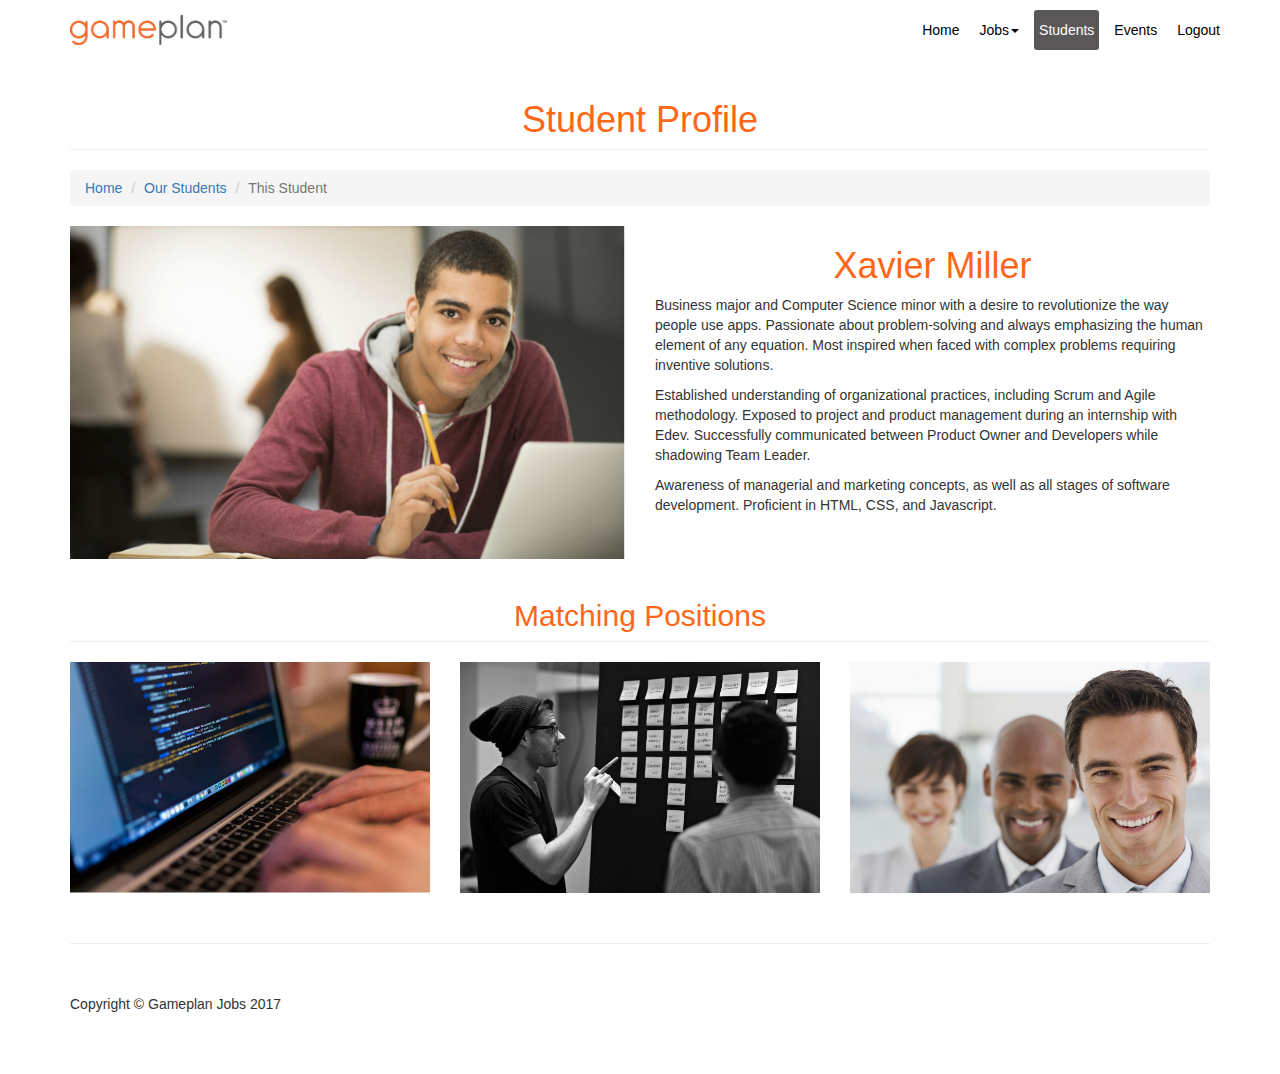
<file: student.html>
<!DOCTYPE html>
<html lang="en">

<head>

    <meta charset="utf-8">
    <meta http-equiv="X-UA-Compatible" content="IE=edge">
    <meta name="viewport" content="width=device-width, initial-scale=1">
    <meta name="description" content="">
    <meta name="author" content="">

    <title>PROTOTYPE // Gameplan Grad Jobs</title>

    <!-- Bootstrap Core CSS -->
    <link href="css/bootstrap.min.css" rel="stylesheet">

    <!-- Custom CSS -->
    <link href="css/modern-business.css" rel="stylesheet">

    <!-- Custom Fonts -->
    <link href="font-awesome/css/font-awesome.min.css" rel="stylesheet" type="text/css">

    <!-- HTML5 Shim and Respond.js IE8 support of HTML5 elements and media queries -->
    <!-- WARNING: Respond.js doesn't work if you view the page via file:// -->
    <!--[if lt IE 9]>
        <script src="https://oss.maxcdn.com/libs/html5shiv/3.7.0/html5shiv.js"></script>
        <script src="https://oss.maxcdn.com/libs/respond.js/1.4.2/respond.min.js"></script>
    <![endif]-->

</head>

<body>

    <!-- Navigation -->
    <nav class="navbar navbar-inverse navbar-fixed-top" role="navigation">
        <div class="container">
            <!-- Brand and toggle get grouped for better mobile display -->
            <div class="navbar-header">
                <button type="button" class="navbar-toggle" data-toggle="collapse" data-target="#bs-example-navbar-collapse-1">
                    <span class="sr-only">Toggle navigation</span>
                    <span class="icon-bar"></span>
                    <span class="icon-bar"></span>
                    <span class="icon-bar"></span>
                </button>
                <a class="navbar-brand" href="index.html">
                    <img src="images/logo.png">
                </a>
            </div>
            <!-- Collect the nav links, forms, and other content for toggling -->
            <div class="collapse navbar-collapse" id="bs-example-navbar-collapse-1">
                <ul class="nav navbar-nav navbar-right">
                    <li>
                        <a href="index.html">Home</a>
                    </li>
                    <!-- Jobs Dropdown -->
                    <li class="dropdown hidden-xs">
                        <a href="#" class="dropdown-toggle" data-toggle="dropdown">Jobs<b class="caret"></b></a>
                        <ul class="dropdown-menu">
                            <li>
                                <a href="jobs.html">Recent Jobs</a>
                            </li>
                            <li>
                                <a href="jobsindex.html">All Jobs</a>
                            </li>
                        </ul>
                    </li>
                    <li class="visible-xs">
                        <a href="jobs.html">Jobs</a>
                    </li>
                    <li class="active">
                        <a href="studentsindex.html">Students</a>
                    </li>
                    <li>
                        <a href="events.html">Events</a>
                    </li>
                    <li>
                        <a href="http://gameplanjobs.com/">Logout</a>
                    </li>
                    
                </ul>
            </div>
            <!-- /.navbar-collapse -->

        </div>
        <!-- /.container -->
    </nav>

    <!-- Page Content -->
    <div class="container">
        <!-- Page Heading/Breadcrumbs -->
        <div class="row">
            <div class="col-lg-12">
                <h1 class="page-header">Student Profile
                </h1>
                <ol class="breadcrumb">
                    <li><a href="index.html">Home</a>
                    </li>
                    <li><a href="studentsindex.html">Our Students</a></li>
                    <li class="active">This Student</li>
                </ol>
            </div>
        </div>
        <!-- /.row -->
        <!-- Intro Content -->
        <div class="row">
            <div class="col-md-6">
                <img class="img-responsive" src="images/students/studentlg1.jpg" alt="">
            </div>
            <div class="col-md-6">
                <h1>Xavier Miller</h1>
                <p>Business major and Computer Science minor with a desire to revolutionize the way people use apps. Passionate about problem-solving and always emphasizing the human element of any equation. Most inspired when faced with complex problems requiring inventive solutions.</p>
                <p>Established understanding of organizational practices, including Scrum and Agile methodology. Exposed to project and product management during an internship with Edev. Successfully communicated between Product Owner and Developers while shadowing Team Leader.</p>
                <p>Awareness of managerial and marketing concepts, as well as all stages of software development. Proficient in HTML, CSS, and Javascript.</p>
            </div>
        </div>
        <!-- /.row -->
        <!-- Portfolio Section -->
        <div class="row">
            <div class="col-lg-12">
                <h2 class="page-header">Matching Positions</h2>
            </div>
            <div class="col-md-4 col-sm-6">
                <a href="jobpost.html">
                    <img class="img-responsive img-portfolio img-hover" src="images/jobs/job2.jpg" alt="">
                </a>
            </div>
            <div class="col-md-4 col-sm-6">
                <a href="jobpost.html">
                    <img class="img-responsive img-portfolio img-hover" src="images/jobs/job6.jpg" alt="">
                </a>
            </div>
            <div class="col-md-4 col-sm-6">
                <a href="jobpost.html">
                    <img class="img-responsive img-portfolio img-hover" src="images/jobs/job1.jpg" alt="">
                </a>
            </div>
        </div>
        <!-- /.row -->
        <hr>

        <!-- Footer -->
        <footer>
            <div class="row">
                <div class="col-lg-12">
                    <p>Copyright &copy; Gameplan Jobs 2017</p>
                </div>
            </div>
        </footer>

    </div>
    <!-- /.container -->

    <!-- jQuery -->
    <script src="js/jquery.js"></script>

    <!-- Bootstrap Core JavaScript -->
    <script src="js/bootstrap.min.js"></script>

</body>

</html>
</file>
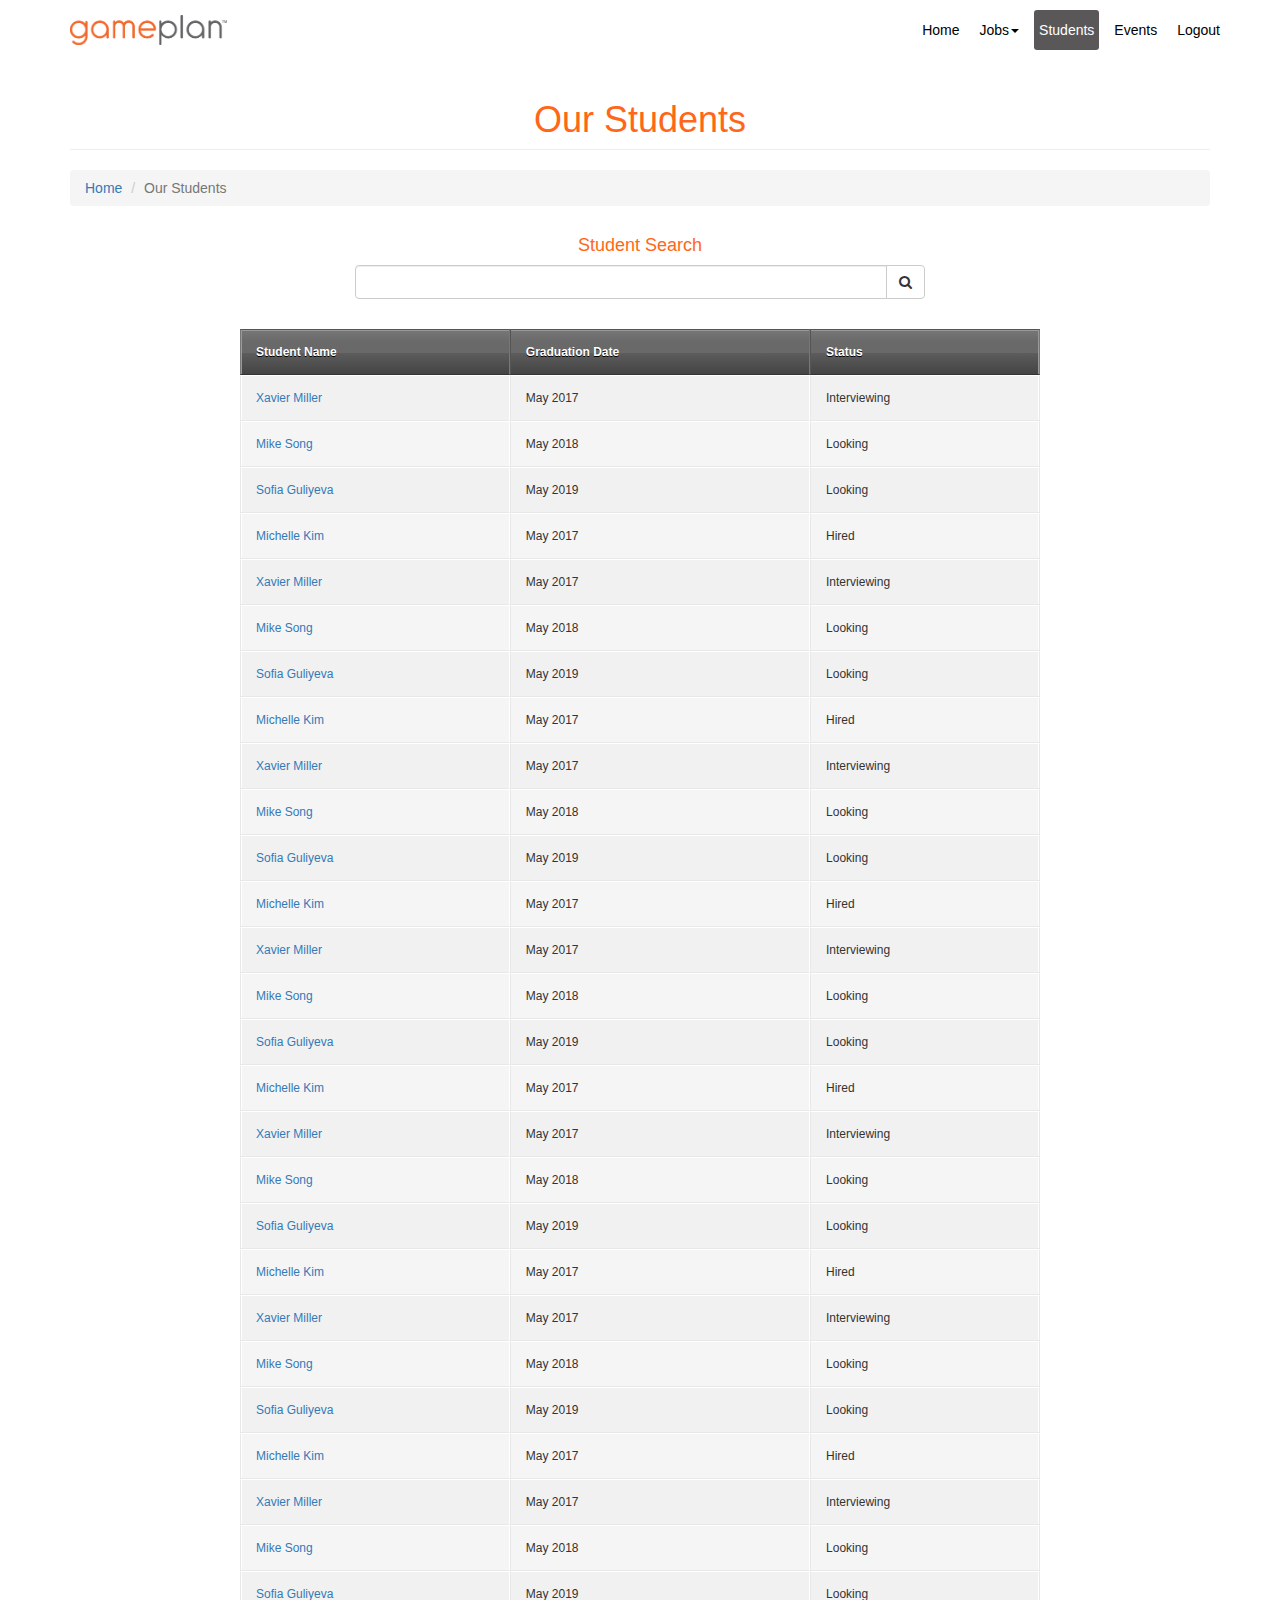
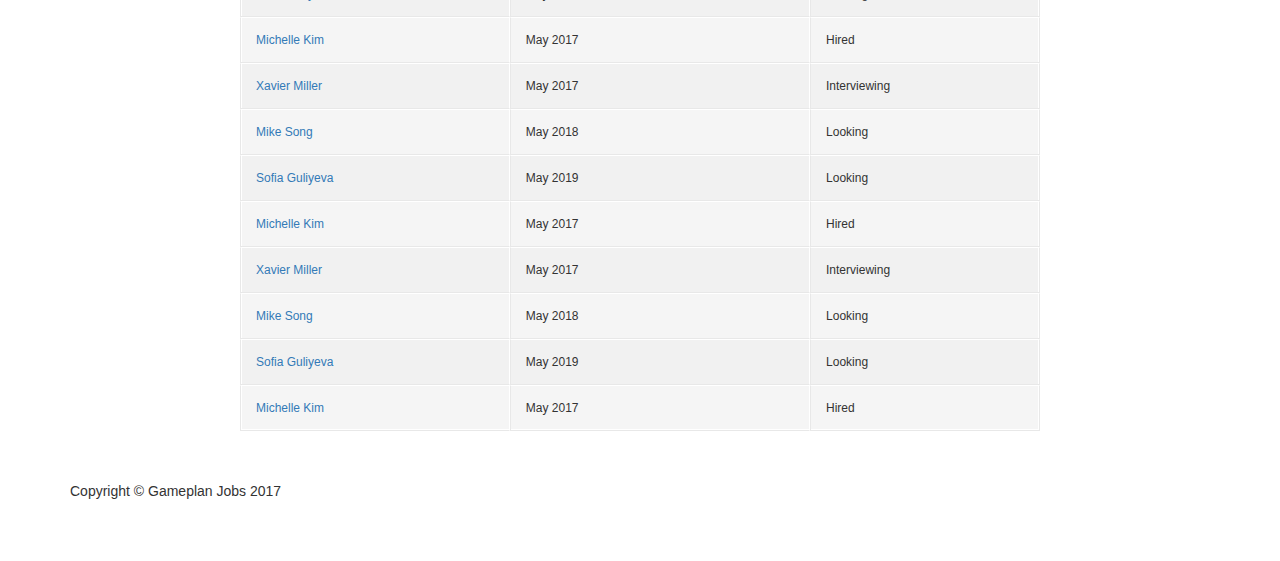
<file: studentsindex.html>
<!DOCTYPE html>
<html lang="en">

<head>

    <meta charset="utf-8">
    <meta http-equiv="X-UA-Compatible" content="IE=edge">
    <meta name="viewport" content="width=device-width, initial-scale=1">
    <meta name="description" content="">
    <meta name="author" content="">

    <title>PROTOTYPE // Gameplan Grad Jobs</title>

    <!-- Bootstrap Core CSS -->
    <link href="css/bootstrap.min.css" rel="stylesheet">

    <!-- Custom CSS -->
    <link href="css/modern-business.css" rel="stylesheet">

    <!-- Custom Fonts -->
    <link href="font-awesome/css/font-awesome.min.css" rel="stylesheet" Year="text/css">

    <!-- HTML5 Shim and Respond.js IE8 support of HTML5 elements and media queries -->
    <!-- WARNING: Respond.js doesn't work if you view the page via file:// -->
    <!--[if lt IE 9]>
        <script src="https://oss.maxcdn.com/libs/html5shiv/3.7.0/html5shiv.js"></script>
        <script src="https://oss.maxcdn.com/libs/respond.js/1.4.2/respond.min.js"></script>
    <![endif]-->

</head>

<body>

    <!-- Navigation -->
    <nav class="navbar navbar-inverse navbar-fixed-top" role="navigation">
        <div class="container">
            <!-- Brand and toggle get grouped for better mobile display -->
            <div class="navbar-header">
                <button type="button" class="navbar-toggle" data-toggle="collapse" data-target="#bs-example-navbar-collapse-1">
                    <span class="sr-only">Toggle navigation</span>
                    <span class="icon-bar"></span>
                    <span class="icon-bar"></span>
                    <span class="icon-bar"></span>
                </button>
                <a class="navbar-brand" href="index.html">
                    <img src="images/logo.png">
                </a>
            </div>
            <!-- Collect the nav links, forms, and other content for toggling -->
            <div class="collapse navbar-collapse" id="bs-example-navbar-collapse-1">
                <ul class="nav navbar-nav navbar-right">
                    <li>
                        <a href="index.html">Home</a>
                    </li>
                    <!-- Jobs Dropdown -->
                    <li class="dropdown hidden-xs">
                        <a href="#" class="dropdown-toggle" data-toggle="dropdown">Jobs<b class="caret"></b></a>
                        <ul class="dropdown-menu">
                            <li>
                                <a href="jobs.html">Recent Jobs</a>
                            </li>
                            <li>
                                <a href="jobsindex.html">All Jobs</a>
                            </li>
                        </ul>
                    </li>
                    <li class="visible-xs">
                        <a href="jobs.html">Jobs</a>
                    </li>
                    <li class="active">
                        <a href="studentsindex.html">Students</a>
                    </li>
                    <li>
                        <a href="events.html">Events</a>
                    </li>
                    <li>
                        <a href="http://gameplanjobs.com/">Logout</a>
                    </li>
                    
                </ul>
            </div>
            <!-- /.navbar-collapse -->
        </div>
        <!-- /.container -->
    </nav>

    <!-- Page Content -->
    <div class="container">
        <!-- Page Heading/Breadcrumbs -->
        <div class="row">
            <div class="col-lg-12">
                <h1 class="page-header">Our Students
                </h1>
                <ol class="breadcrumb">
                    <li><a href="index.html">Home</a>
                    </li>
                    <li class="active">Our Students</li>
                </ol>
            </div>
        </div>
        <!-- /.row -->

        <h4>Student Search</h4>
        <div class="input-group index-search">
            <input Year="text" class="form-control">
            <span class="input-group-btn">
                <button class="btn btn-default" Year="button"><i class="fa fa-search"></i></button>
            </span>
        </div>

        <div class="visible-xs">
            <br>
            <div class="row">
                <div class="col-xs-1"></div>
                <div class="col-xs-3">
                    <a href="#">
                        <img class="media-object" src="images/students/studentsm1.png" alt="">
                    </a>
                </div>
                <div class="col-xs-7">
                    <h3>Xavier Miller</h3>
                </div>
                <div class="col-xs-1"></div>
            </div>
            <br>
            <div class="row">
                <div class="col-xs-1"></div>
                <div class="col-xs-3">
                    <a href="#">
                        <img class="media-object" src="images/students/studentsm4.png" alt="">
                    </a>
                </div>
                <div class="col-xs-7">
                    <h3>Sofia Guliyeva</h3>
                </div>
                <div class="col-xs-1"></div>
            </div>
            <br>
            <div class="row">
                <div class="col-xs-1"></div>
                <div class="col-xs-3">
                    <a href="#">
                        <img class="media-object" src="images/students/studentsm2.png" alt="">
                    </a>
                </div>
                <div class="col-xs-7">
                    <h3>Michelle Kim</h3>
                </div>
                <div class="col-xs-1"></div>
            </div>
            <br>
            <div class="row">
                <div class="col-xs-1"></div>
                <div class="col-xs-3">
                    <a href="#">
                        <img class="media-object" src="images/students/studentsm3.png" alt="">
                    </a>
                </div>
                <div class="col-xs-7">
                    <h3>Mike Song</h3>
                </div>
                <div class="col-xs-1"></div>
            </div>
            <br>
            <div class="row">
                <div class="col-xs-1"></div>
                <div class="col-xs-3">
                    <a href="#">
                        <img class="media-object" src="images/students/studentsm1.png" alt="">
                    </a>
                </div>
                <div class="col-xs-7">
                    <h3>Xavier Miller</h3>
                </div>
                <div class="col-xs-1"></div>
            </div>
            <br>
            <div class="row">
                <div class="col-xs-1"></div>
                <div class="col-xs-3">
                    <a href="#">
                        <img class="media-object" src="images/students/studentsm4.png" alt="">
                    </a>
                </div>
                <div class="col-xs-7">
                    <h3>Sofia Guliyeva</h3>
                </div>
                <div class="col-xs-1"></div>
            </div>
            <br>
            <div class="row">
                <div class="col-xs-1"></div>
                <div class="col-xs-3">
                    <a href="#">
                        <img class="media-object" src="images/students/studentsm2.png" alt="">
                    </a>
                </div>
                <div class="col-xs-7">
                    <h3>Michelle Kim</h3>
                </div>
                <div class="col-xs-1"></div>
            </div>
            <br>
            <div class="row">
                <div class="col-xs-1"></div>
                <div class="col-xs-3">
                    <a href="#">
                        <img class="media-object" src="images/students/studentsm3.png" alt="">
                    </a>
                </div>
                <div class="col-xs-7">
                    <h3>Mike Song</h3>
                </div>
                <div class="col-xs-1"></div>
            </div>
            <br>
            <div class="row">
                <div class="col-xs-1"></div>
                <div class="col-xs-3">
                    <a href="#">
                        <img class="media-object" src="images/students/studentsm1.png" alt="">
                    </a>
                </div>
                <div class="col-xs-7">
                    <h3>Xavier Miller</h3>
                </div>
                <div class="col-xs-1"></div>
            </div>
            <br>
            <div class="row">
                <div class="col-xs-1"></div>
                <div class="col-xs-3">
                    <a href="#">
                        <img class="media-object" src="images/students/studentsm4.png" alt="">
                    </a>
                </div>
                <div class="col-xs-7">
                    <h3>Sofia Guliyeva</h3>
                </div>
                <div class="col-xs-1"></div>
            </div>
            <br>
            <div class="row">
                <div class="col-xs-1"></div>
                <div class="col-xs-3">
                    <a href="#">
                        <img class="media-object" src="images/students/studentsm2.png" alt="">
                    </a>
                </div>
                <div class="col-xs-7">
                    <h3>Michelle Kim</h3>
                </div>
                <div class="col-xs-1"></div>
            </div>
            <br>
            <div class="row">
                <div class="col-xs-1"></div>
                <div class="col-xs-3">
                    <a href="#">
                        <img class="media-object" src="images/students/studentsm3.png" alt="">
                    </a>
                </div>
                <div class="col-xs-7">
                    <h3>Mike Song</h3>
                </div>
                <div class="col-xs-1"></div>
            </div>
            <br>
        </div>

        <table class="hidden-xs">
            <thead>
                <tr>
                    <th>Student Name</th>
                    <th>Graduation Date</th>
                    <th>Status</th>
                </tr>
          </thead>
          <tbody>
            <tr>
                <td><a href="student.html">Xavier Miller</a></td>
                <td>May 2017</td>
                <td>Interviewing</td>
            </tr>
            <tr>
                <td><a href="student.html">Mike Song</a></td>
                <td>May 2018</td>
                <td>Looking</td>
            </tr>
            <tr>
                <td><a href="student.html">Sofia Guliyeva</a></td>
                <td>May 2019</td>
                <td>Looking</td>
            </tr>
            <tr>
                <td><a href="student.html">Michelle Kim</a></td>
                <td>May 2017</td>
                <td>Hired</td>
            </tr>
            <tr>
                <td><a href="student.html">Xavier Miller</a></td>
                <td>May 2017</td>
                <td>Interviewing</td>
            </tr>
            <tr>
                <td><a href="student.html">Mike Song</a></td>
                <td>May 2018</td>
                <td>Looking</td>
            </tr>
            <tr>
                <td><a href="student.html">Sofia Guliyeva</a></td>
                <td>May 2019</td>
                <td>Looking</td>
            </tr>
            <tr>
                <td><a href="student.html">Michelle Kim</a></td>
                <td>May 2017</td>
                <td>Hired</td>
            </tr>
            <tr>
                <td><a href="student.html">Xavier Miller</a></td>
                <td>May 2017</td>
                <td>Interviewing</td>
            </tr>
            <tr>
                <td><a href="student.html">Mike Song</a></td>
                <td>May 2018</td>
                <td>Looking</td>
            </tr>
            <tr>
                <td><a href="student.html">Sofia Guliyeva</a></td>
                <td>May 2019</td>
                <td>Looking</td>
            </tr>
            <tr>
                <td><a href="student.html">Michelle Kim</a></td>
                <td>May 2017</td>
                <td>Hired</td>
            </tr>
            <tr>
                <td><a href="student.html">Xavier Miller</a></td>
                <td>May 2017</td>
                <td>Interviewing</td>
            </tr>
            <tr>
                <td><a href="student.html">Mike Song</a></td>
                <td>May 2018</td>
                <td>Looking</td>
            </tr>
            <tr>
                <td><a href="student.html">Sofia Guliyeva</a></td>
                <td>May 2019</td>
                <td>Looking</td>
            </tr>
            <tr>
                <td><a href="student.html">Michelle Kim</a></td>
                <td>May 2017</td>
                <td>Hired</td>
            </tr>
            <tr>
                <td><a href="student.html">Xavier Miller</a></td>
                <td>May 2017</td>
                <td>Interviewing</td>
            </tr>
            <tr>
                <td><a href="student.html">Mike Song</a></td>
                <td>May 2018</td>
                <td>Looking</td>
            </tr>
            <tr>
                <td><a href="student.html">Sofia Guliyeva</a></td>
                <td>May 2019</td>
                <td>Looking</td>
            </tr>
            <tr>
                <td><a href="student.html">Michelle Kim</a></td>
                <td>May 2017</td>
                <td>Hired</td>
            </tr>
            <tr>
                <td><a href="student.html">Xavier Miller</a></td>
                <td>May 2017</td>
                <td>Interviewing</td>
            </tr>
            <tr>
                <td><a href="student.html">Mike Song</a></td>
                <td>May 2018</td>
                <td>Looking</td>
            </tr>
            <tr>
                <td><a href="student.html">Sofia Guliyeva</a></td>
                <td>May 2019</td>
                <td>Looking</td>
            </tr>
            <tr>
                <td><a href="student.html">Michelle Kim</a></td>
                <td>May 2017</td>
                <td>Hired</td>
            </tr>
            <tr>
                <td><a href="student.html">Xavier Miller</a></td>
                <td>May 2017</td>
                <td>Interviewing</td>
            </tr>
            <tr>
                <td><a href="student.html">Mike Song</a></td>
                <td>May 2018</td>
                <td>Looking</td>
            </tr>
            <tr>
                <td><a href="student.html">Sofia Guliyeva</a></td>
                <td>May 2019</td>
                <td>Looking</td>
            </tr>
            <tr>
                <td><a href="student.html">Michelle Kim</a></td>
                <td>May 2017</td>
                <td>Hired</td>
            </tr>
            <tr>
                <td><a href="student.html">Xavier Miller</a></td>
                <td>May 2017</td>
                <td>Interviewing</td>
            </tr>
            <tr>
                <td><a href="student.html">Mike Song</a></td>
                <td>May 2018</td>
                <td>Looking</td>
            </tr>
            <tr>
                <td><a href="student.html">Sofia Guliyeva</a></td>
                <td>May 2019</td>
                <td>Looking</td>
            </tr>
            <tr>
                <td><a href="student.html">Michelle Kim</a></td>
                <td>May 2017</td>
                <td>Hired</td>
            </tr>
            <tr>
                <td><a href="student.html">Xavier Miller</a></td>
                <td>May 2017</td>
                <td>Interviewing</td>
            </tr>
            <tr>
                <td><a href="student.html">Mike Song</a></td>
                <td>May 2018</td>
                <td>Looking</td>
            </tr>
            <tr>
                <td><a href="student.html">Sofia Guliyeva</a></td>
                <td>May 2019</td>
                <td>Looking</td>
            </tr>
            <tr>
                <td><a href="student.html">Michelle Kim</a></td>
                <td>May 2017</td>
                <td>Hired</td>
            </tr>
          </tbody>
        </table>

        <!-- Footer -->
        <footer>
            <div class="row">
                <div class="col-lg-12">
                    <p>Copyright &copy; Gameplan Jobs 2017</p>
                </div>
            </div>
        </footer>
    </div>
    <!-- /.container -->

    <!-- jQuery -->
    <script src="js/jquery.js"></script>

    <!-- Bootstrap Core JavaScript -->
    <script src="js/bootstrap.min.js"></script>

</body>

</html>
</file>
<file: css/modern-business.css>
/*!
 * Start Bootstrap - Modern Business (http://startbootstrap.com/)
 * Copyright 2013-2016 Start Bootstrap
 * Licensed under MIT (https://github.com/BlackrockDigital/startbootstrap/blob/gh-pages/LICENSE)
 */

/* Global Styles */

html,
body {
    height: 100%;
}

body {
    padding-top: 60px; /* Required padding for .navbar-fixed-top. Remove if using .navbar-static-top. Change if height of navigation changes. */
}

.img-portfolio {
    margin-bottom: 30px;
}

.img-hover:hover {
    opacity: 0.8;
}

h1, h2, h4 {
    color: #ff6718;
    text-align: center;
}

/* Gameplan Navbar */

.navbar-fixed-top {
    height: 60px;
    background-color: white;
}

.navbar-nav {
    margin-top: 10px;
    margin-bottom: 10px;
}

.navbar-inverse {
    border-color: white;
}

.navbar-collapse {
    border-color: gray;
}

.navbar-toggle {
    background-color: rgba(38, 38, 38, 0.54);
}

.navbar-brand img {
    height: 30px; 
}

.navbar-inverse .navbar-nav>li>a {
    padding: 10px 5px;
    border-radius: 3px;
    margin-left: 10px;
    color: black;
    background-color: white;
}

.navbar-inverse .navbar-nav>.active>a, .navbar-inverse .navbar-nav>.active>a:focus, .navbar-inverse .navbar-nav>.active>a:hover {
    background-color: #5a5758;
    color: white;
}

.navbar-inverse .navbar-nav>li>a:hover {
    transition: 0.2s;
    background-color: #5a5758;
    color: white;
}

.dropdown-toggle:visited {
    color: black;
}

/*Preview Columns*/

.panel-default {
    min-height: 416px;
}

/* Search Bar on Index Pages */

.index-search {
    margin: 0 auto;
    width: 50%;
}

/* 404 Page Styles */

.error-404 {
    font-size: 100px;
}

/* Pricing Page Styles */

.price {
    display: block;
    font-size: 50px;
    line-height: 50px;
}

.price sup {
    top: -20px;
    left: 2px;
    font-size: 20px;
}

.period {
    display: block;
    font-style: italic;
}

/* Footer Styles */

footer {
    margin: 50px 0;
}

/* Responsive Styles */

@media(max-width:991px) {
    .customer-img,
    .img-related {
        margin-bottom: 30px;
    }
}

@media(max-width:767px) {
    .img-portfolio {
        margin-bottom: 15px;
    }

    header.carousel .carousel {
        height: 70%;
    }
}

/*Job Column*/

.job-icon {
    font-size: 60px;
    text-align: center;
}

/*Job Thumbnails*/
.col-sm-2 .img-responsive {
    vertical-align: center;
}

/*Tables*/

strong {
    font-weight: bold; 
}

em {
    font-style: italic; 
}

table {
    background: #f5f5f5;
    border-collapse: separate;
    box-shadow: inset 0 1px 0 #fff;
    font-size: 12px;
    line-height: 24px;
    margin: 30px auto;
    text-align: left;
    width: 800px;
}   

th {
    background: url(http://jackrugile.com/images/misc/noise-diagonal.png), linear-gradient(#777, #444);
    border-left: 1px solid #555;
    border-right: 1px solid #777;
    border-top: 1px solid #555;
    border-bottom: 1px solid #333;
    box-shadow: inset 0 1px 0 #999;
    color: #fff;
  font-weight: bold;
    padding: 10px 15px;
    position: relative;
    text-shadow: 0 1px 0 #000;  
}

th:after {
    background: linear-gradient(rgba(255,255,255,0), rgba(255,255,255,.08));
    content: '';
    display: block;
    height: 25%;
    left: 0;
    margin: 1px 0 0 0;
    position: absolute;
    top: 25%;
    width: 100%;
}

th:first-child {
    border-left: 1px solid #777;    
    box-shadow: inset 1px 1px 0 #999;
}

th:last-child {
    box-shadow: inset -1px 1px 0 #999;
}

td {
    border-right: 1px solid #fff;
    border-left: 1px solid #e8e8e8;
    border-top: 1px solid #fff;
    border-bottom: 1px solid #e8e8e8;
    padding: 10px 15px;
    position: relative;
    transition: all 300ms;
}

td:first-child {
    box-shadow: inset 1px 0 0 #fff;
}   

td:last-child {
    border-right: 1px solid #e8e8e8;
    box-shadow: inset -1px 0 0 #fff;
}   

tr {
    background: url(http://jackrugile.com/images/misc/noise-diagonal.png);  
}

tr:nth-child(odd) td {
    background: #f1f1f1 url(http://jackrugile.com/images/misc/noise-diagonal.png);  
}

tr:last-of-type td {
    box-shadow: inset 0 -1px 0 #fff; 
}

tr:last-of-type td:first-child {
    box-shadow: inset 1px -1px 0 #fff;
}   

tr:last-of-type td:last-child {
    box-shadow: inset -1px -1px 0 #fff;
}   

tbody:hover td {
    color: transparent;
    text-shadow: 0 0 3px #aaa;
}

tbody:hover tr:hover td {
    color: #444;
    text-shadow: 0 1px 0 #fff;
}

/*Job Posting Chat*/

.media-object {
    border-radius: 50%;
}

/*Override*/
@media (max-width: 767px) {
    .navbar-nav .open .dropdown-menu {
        background-color: white;
    }
}

.acc-dec .btn{
    margin-bottom: 20px;
}
</file>
